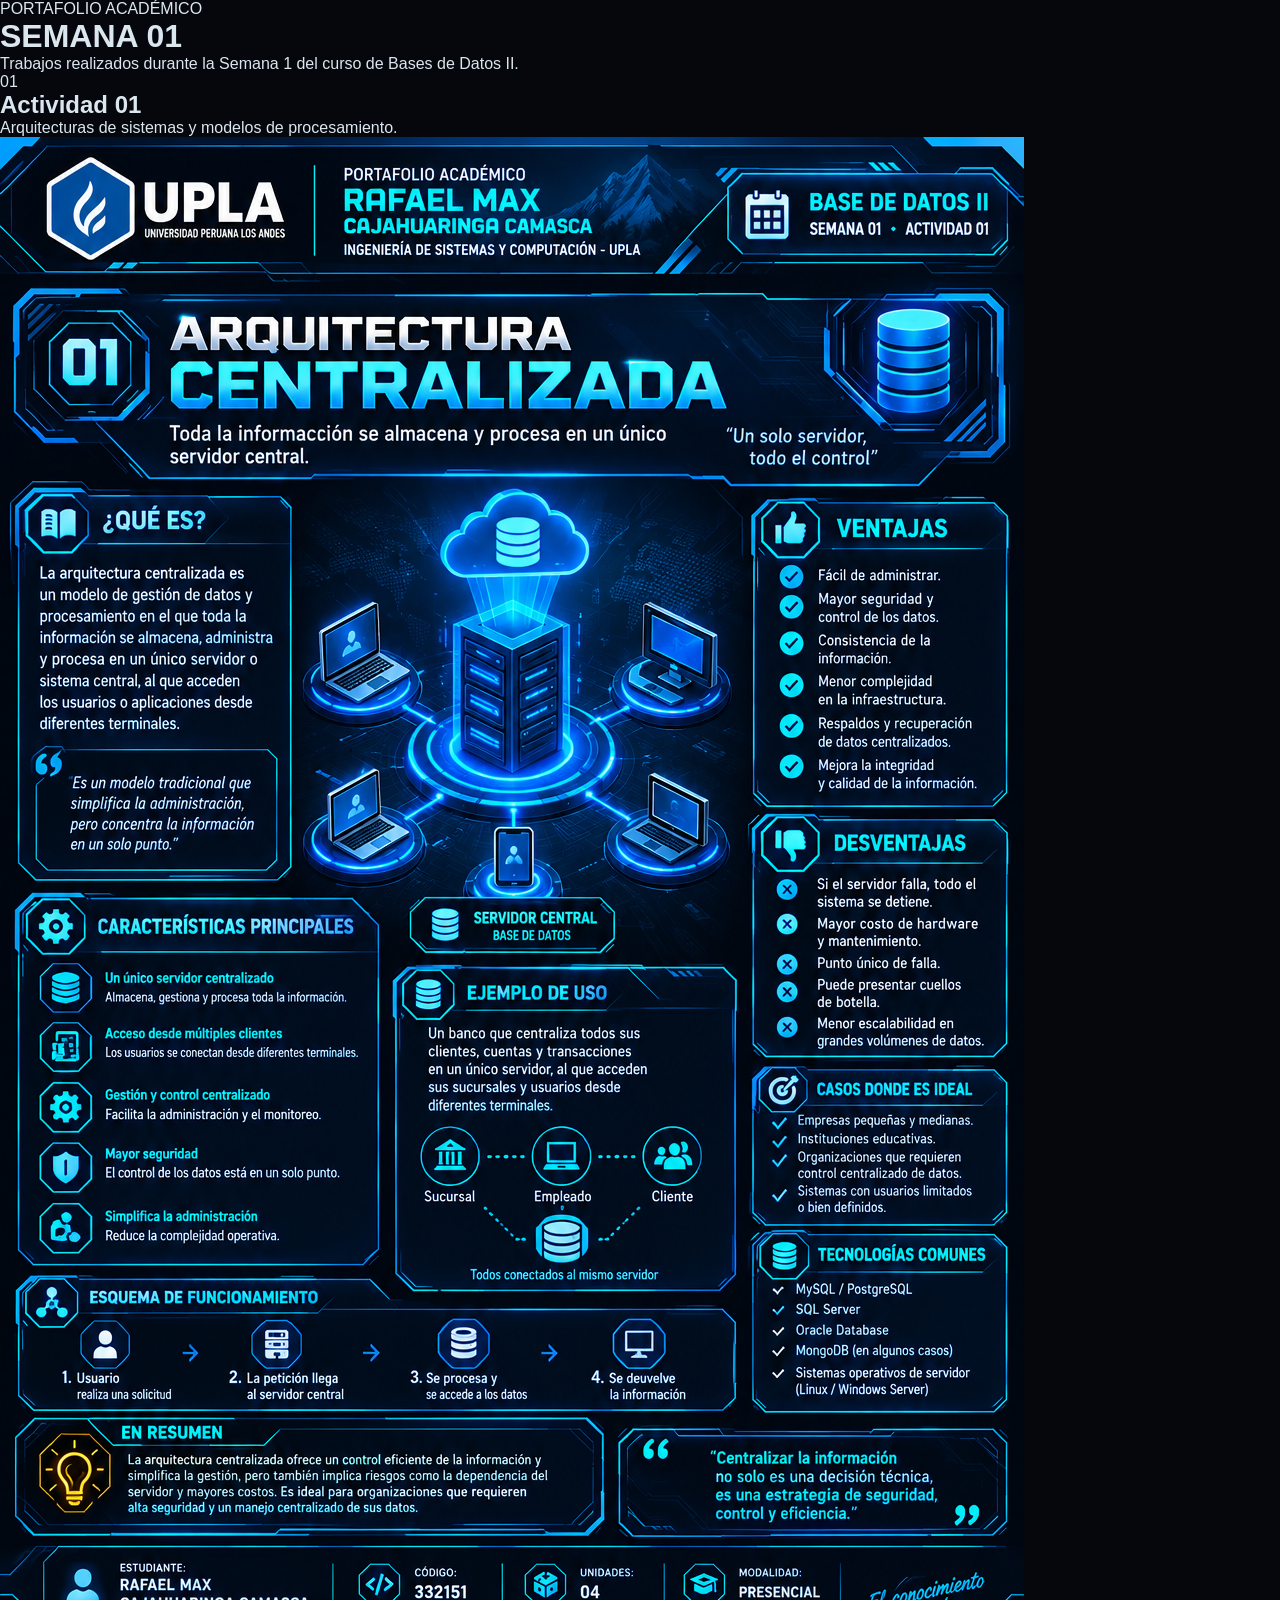
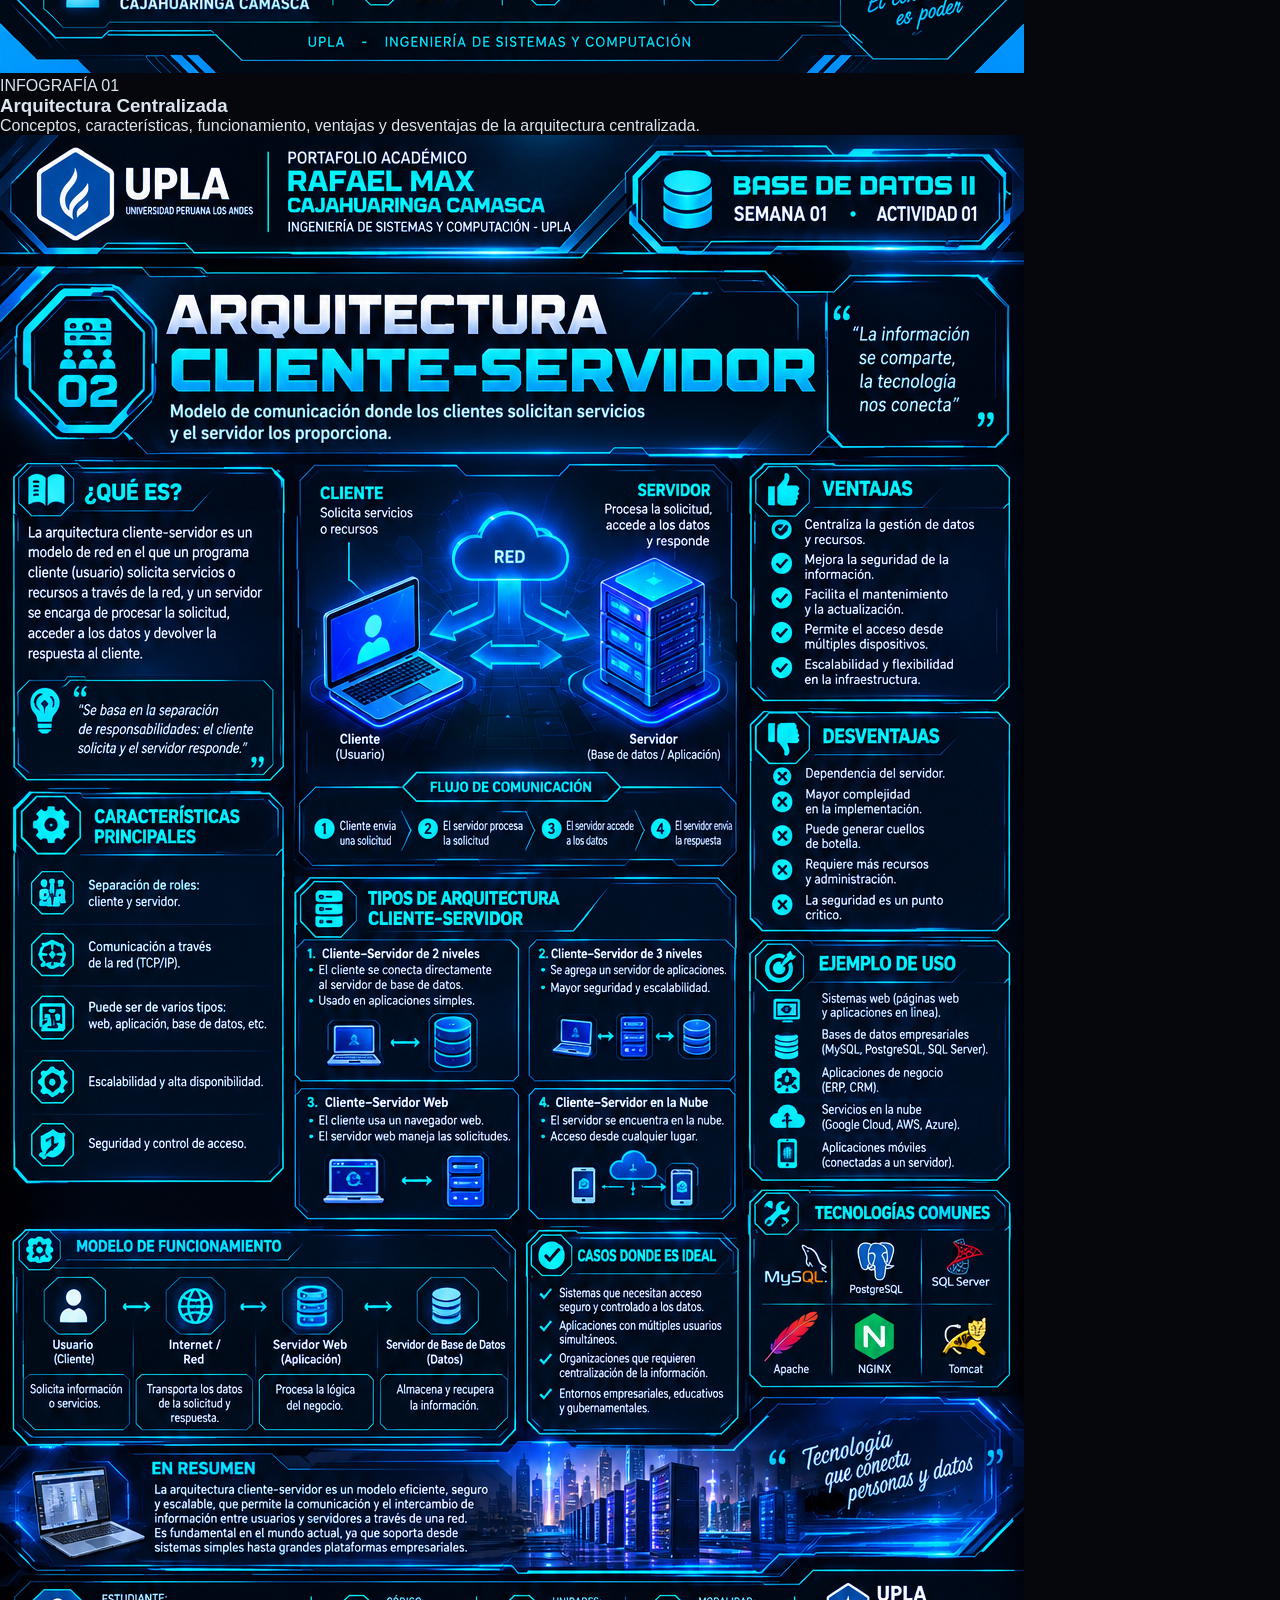
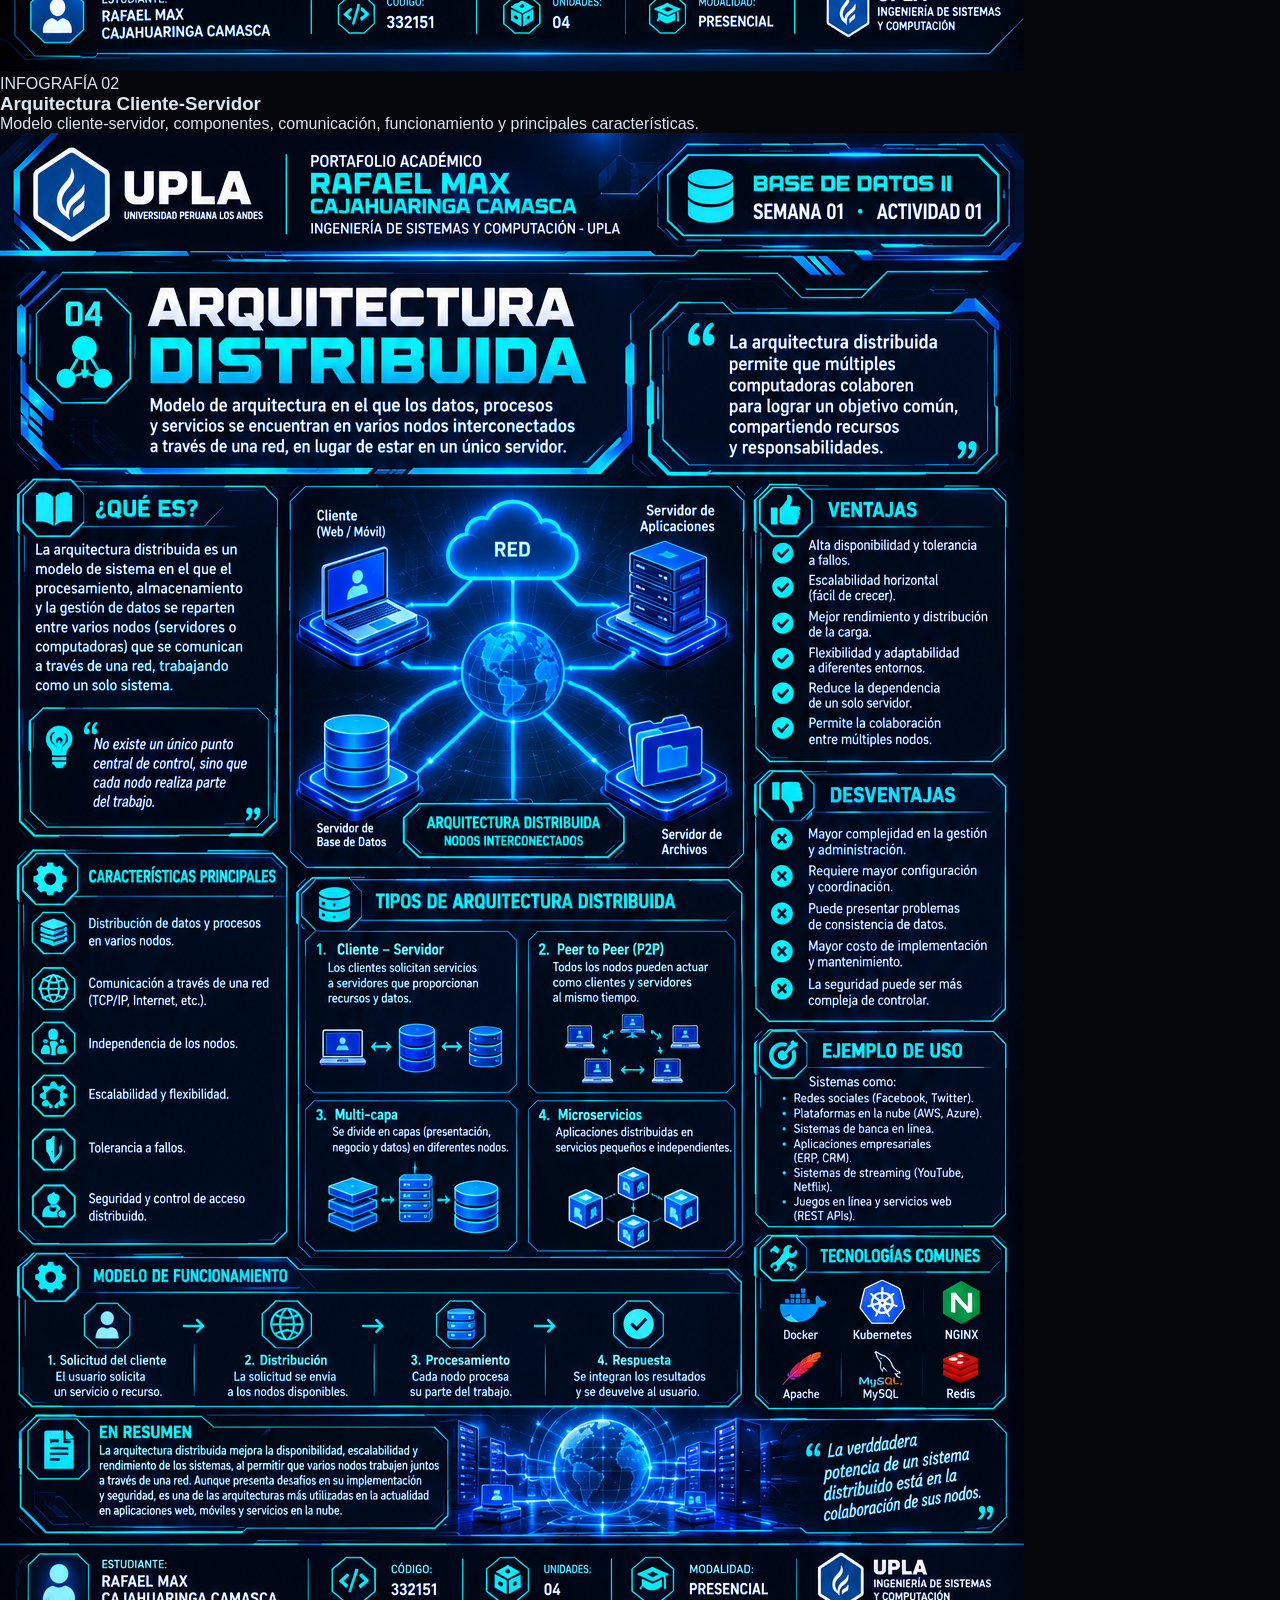
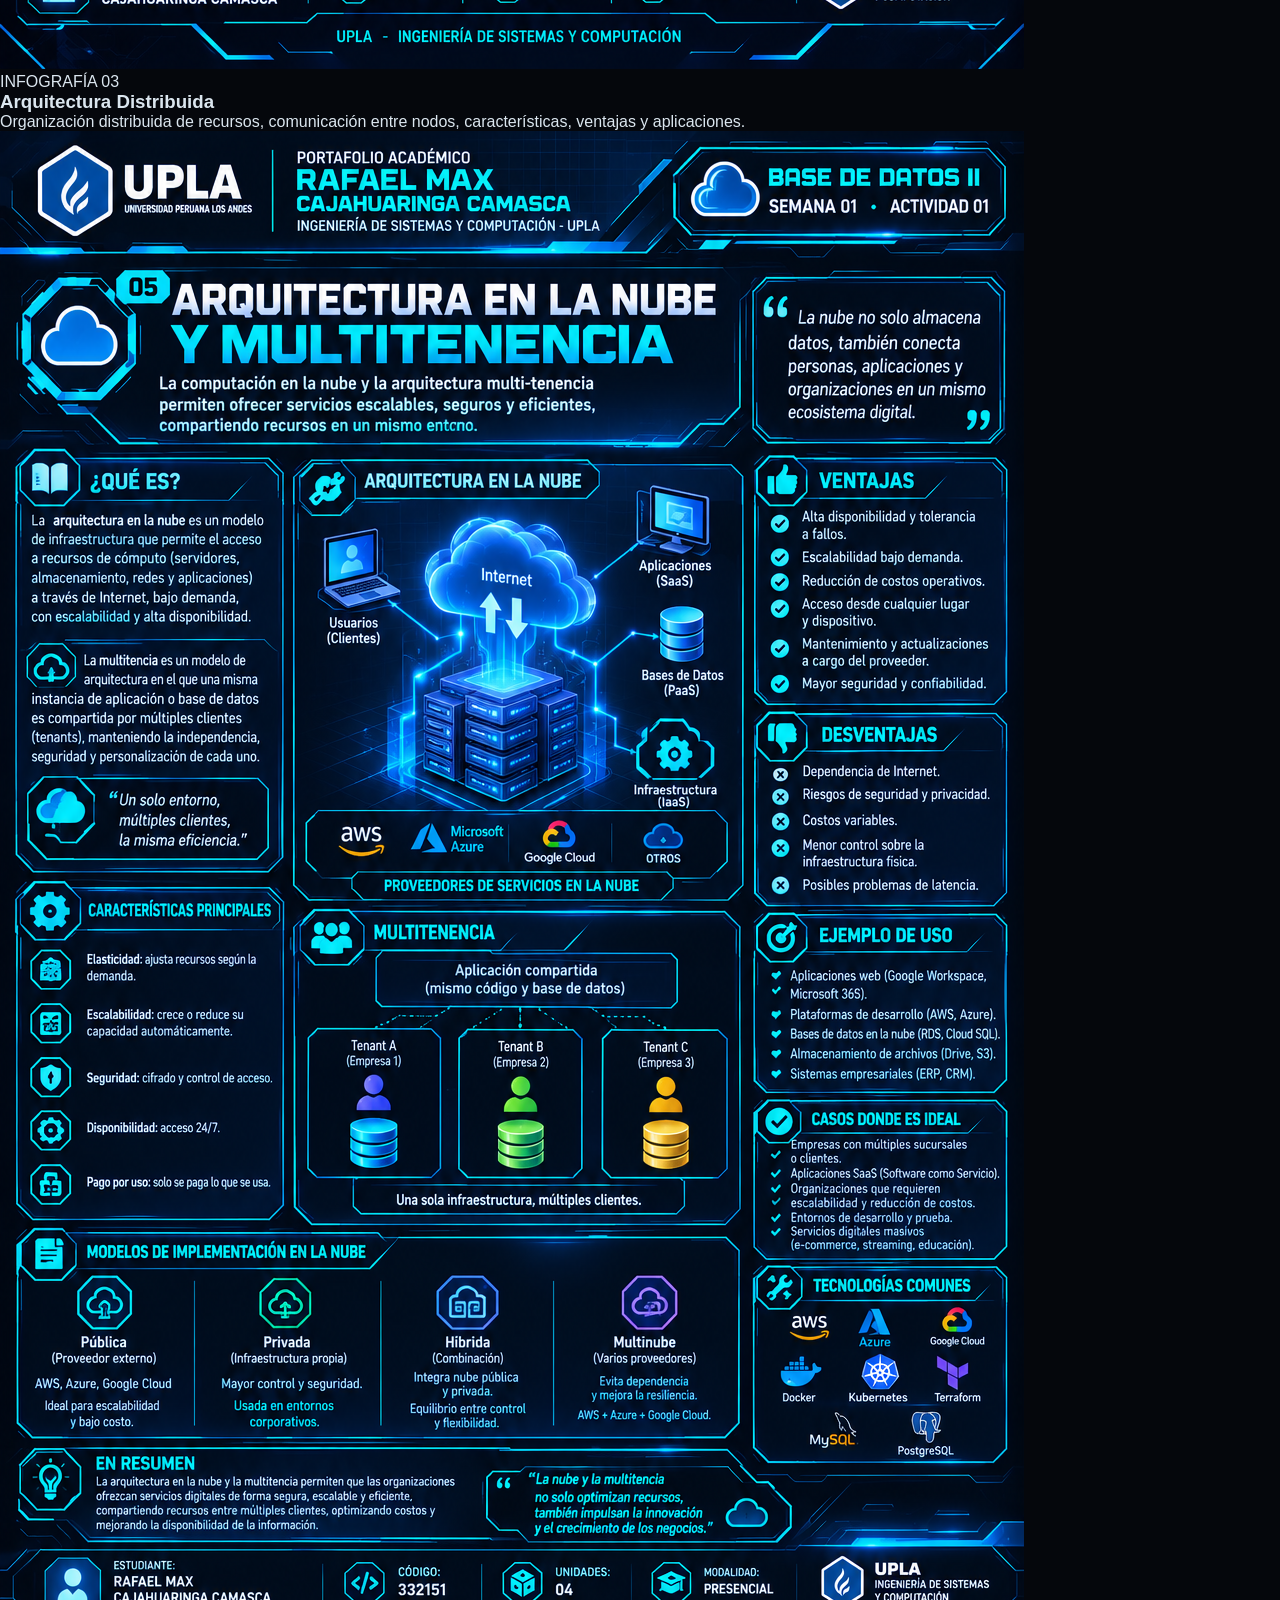
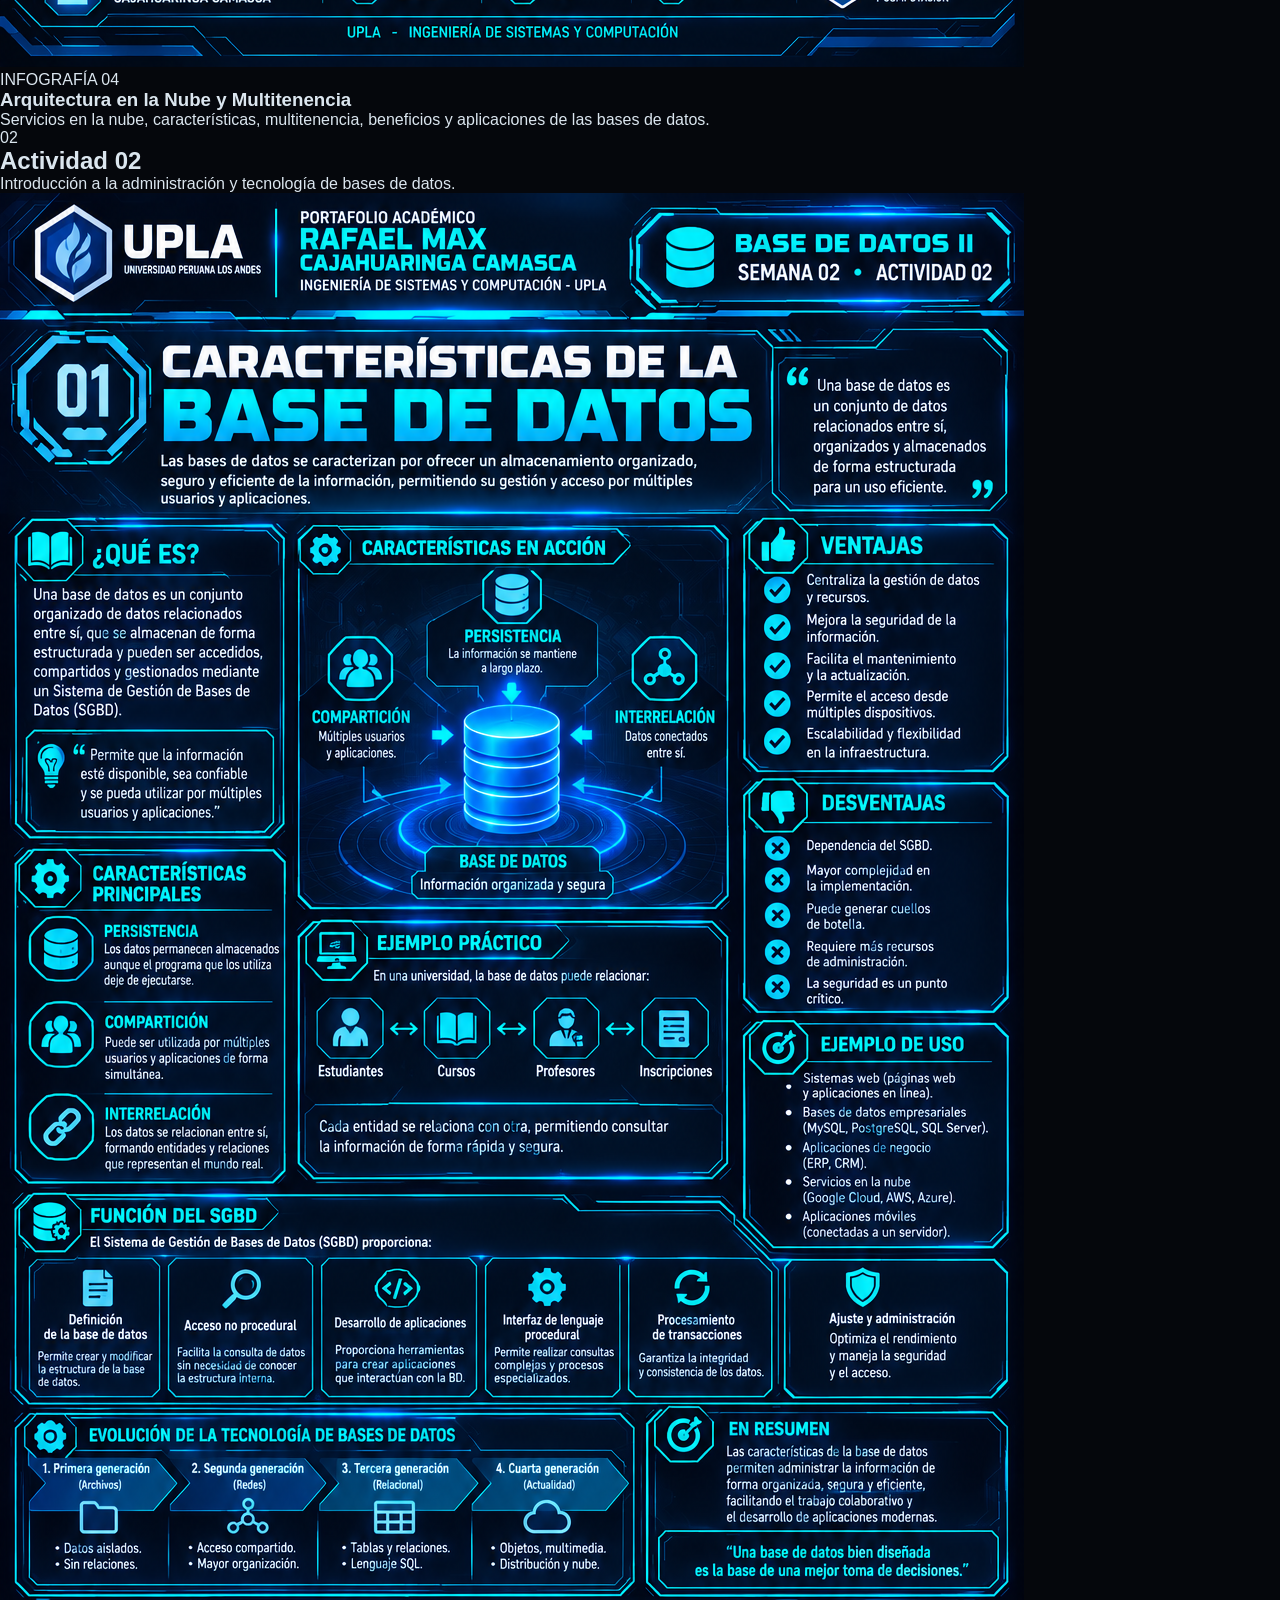
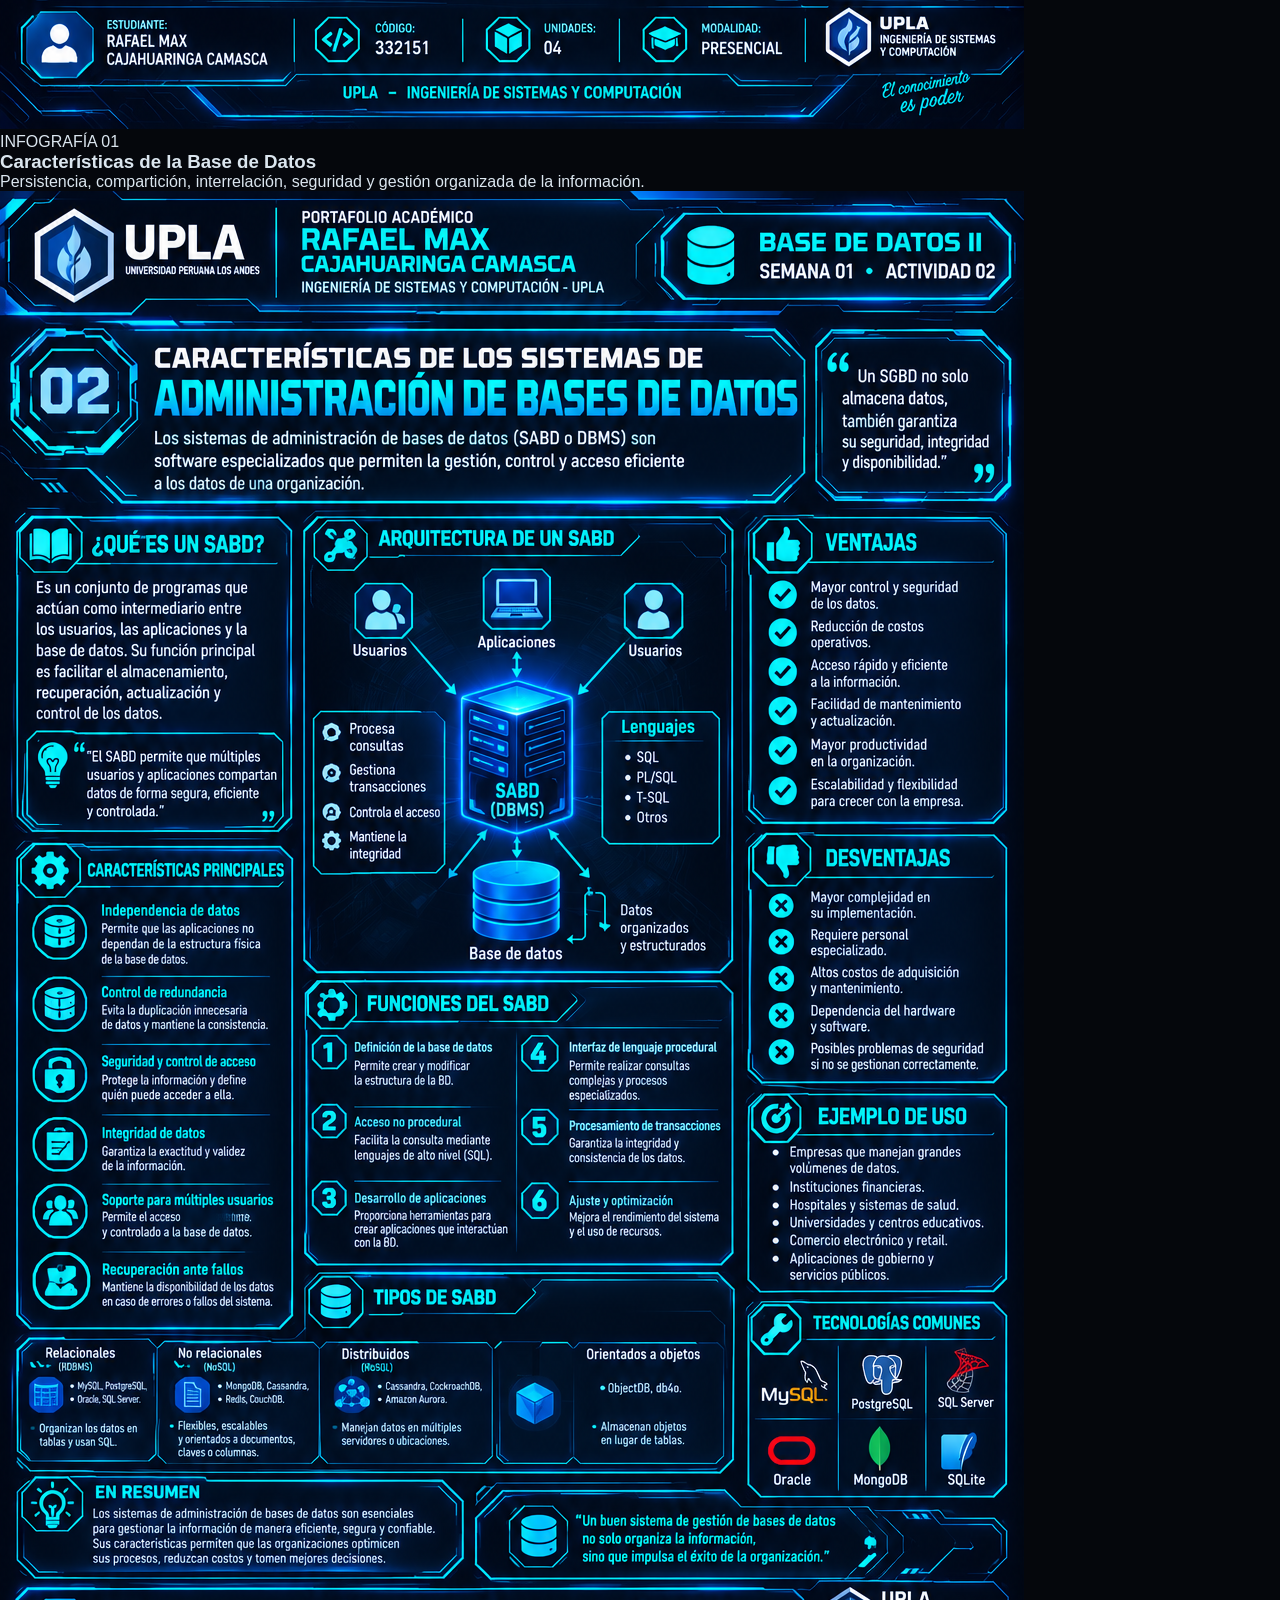
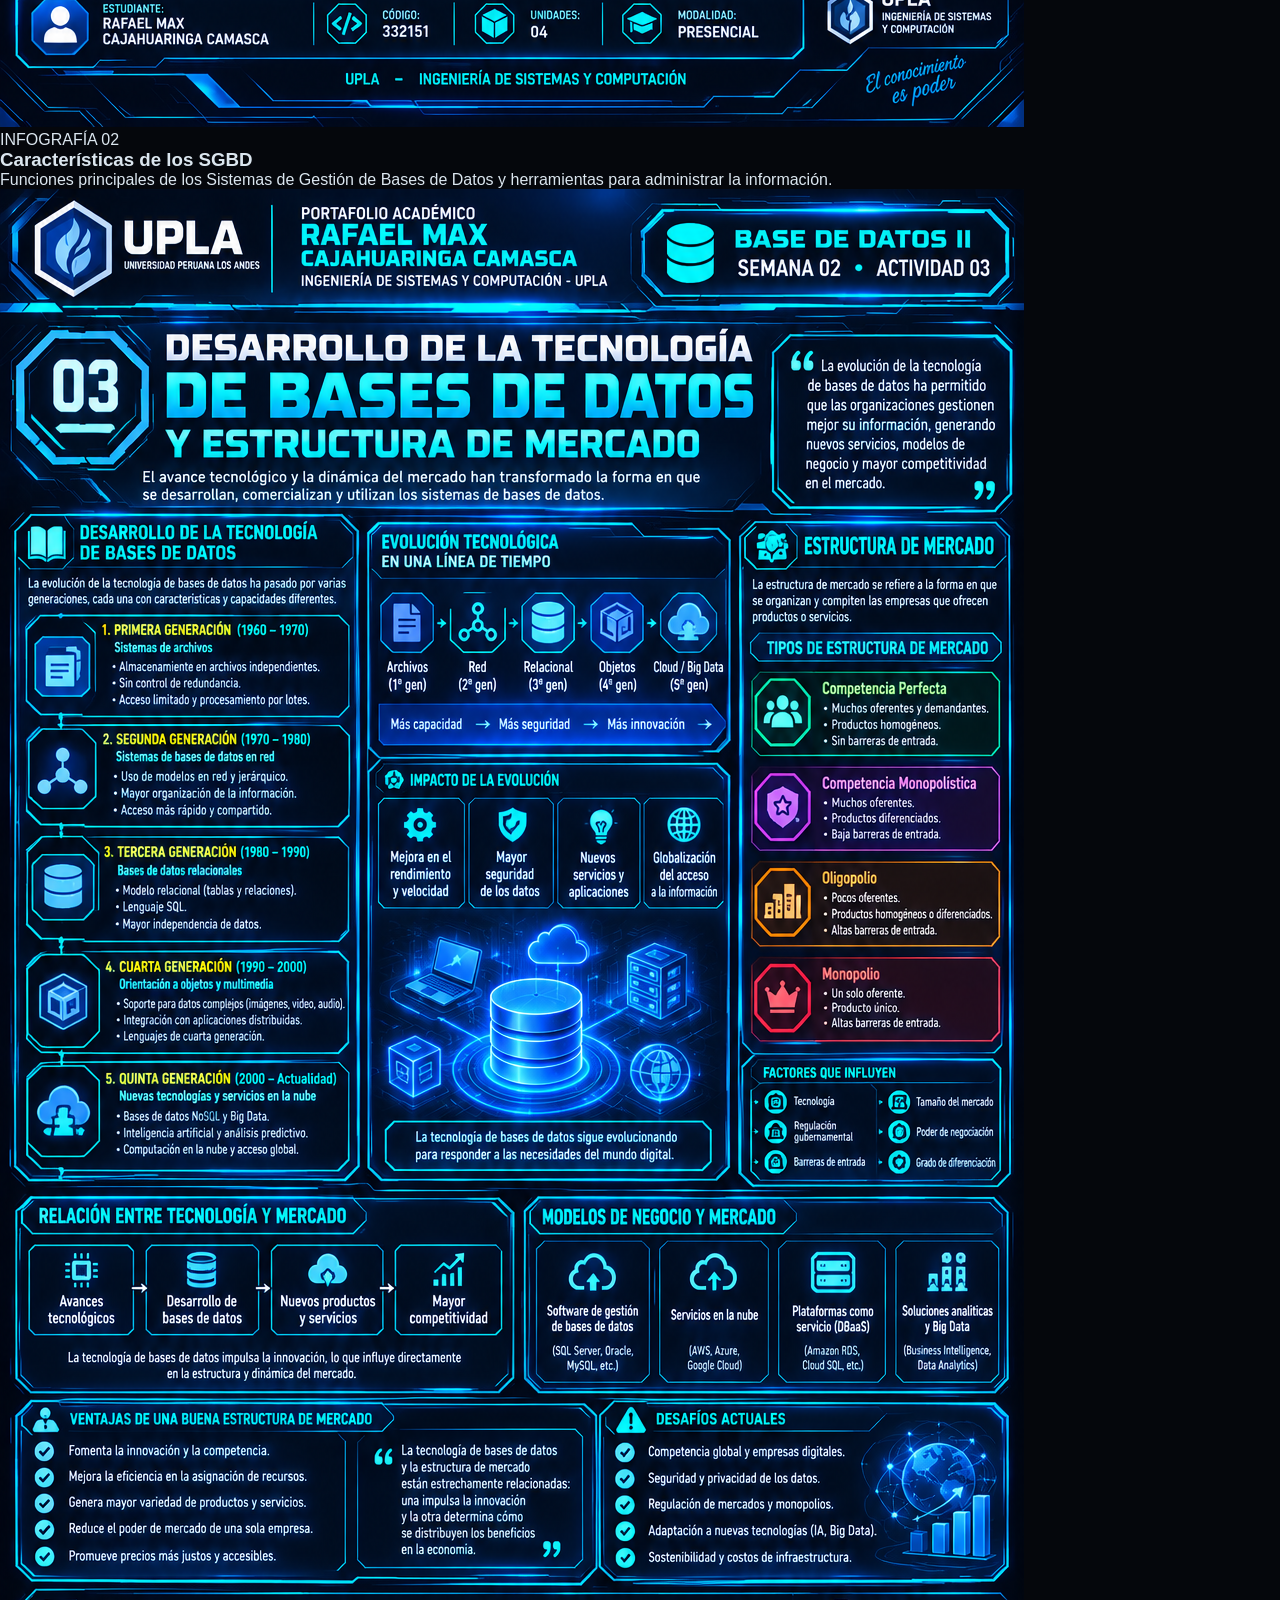
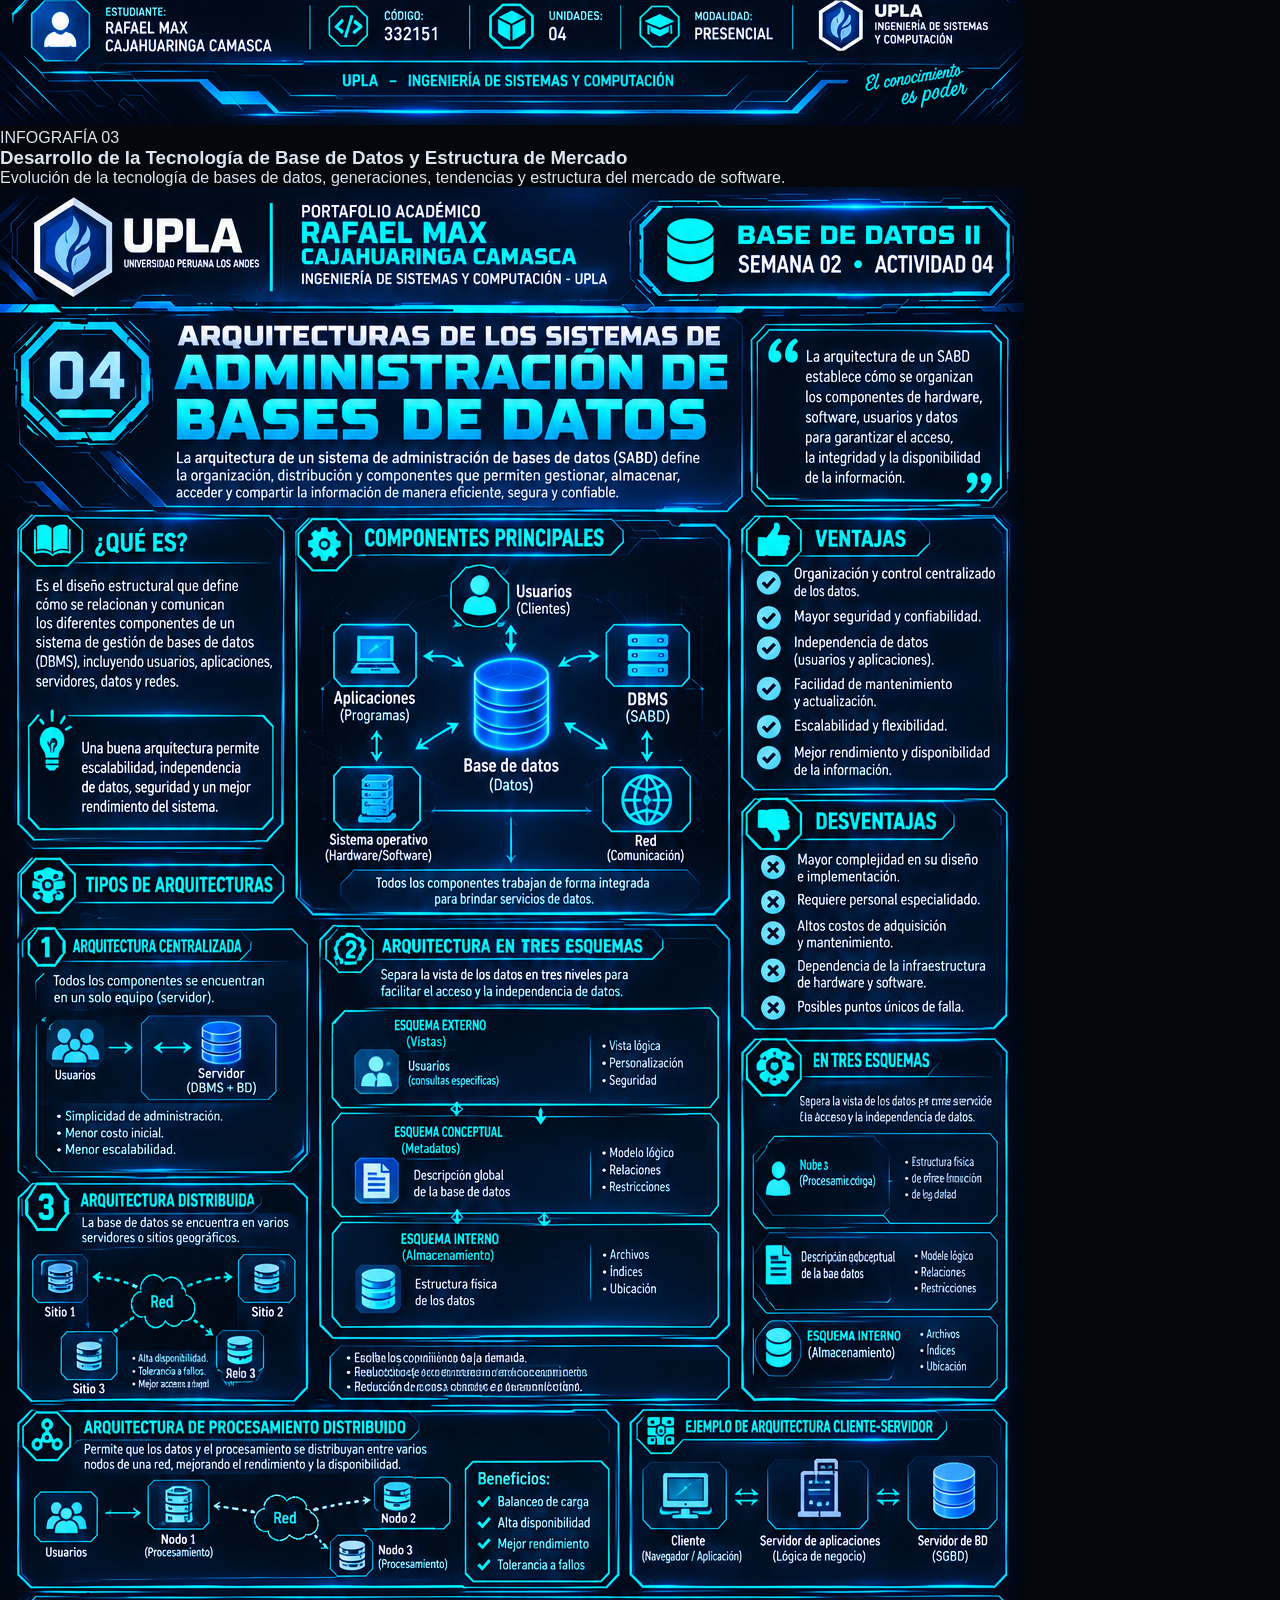
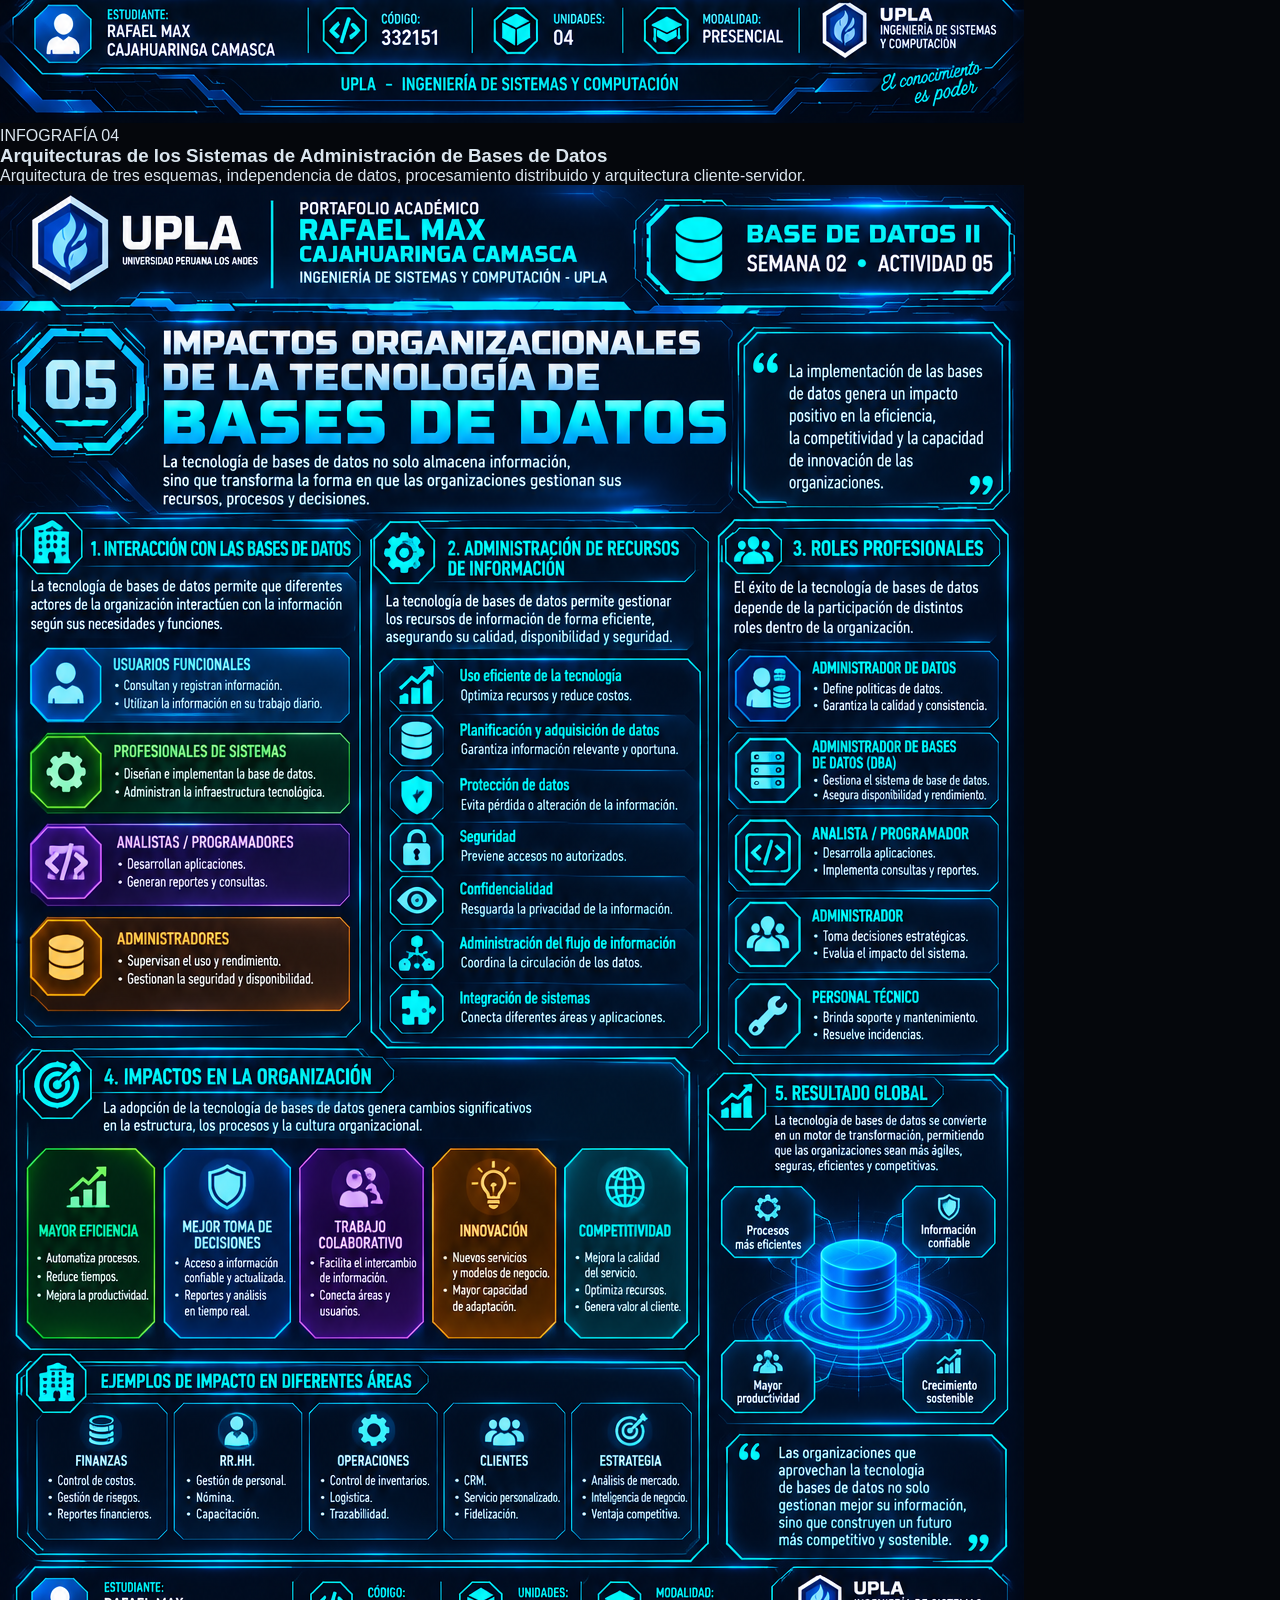
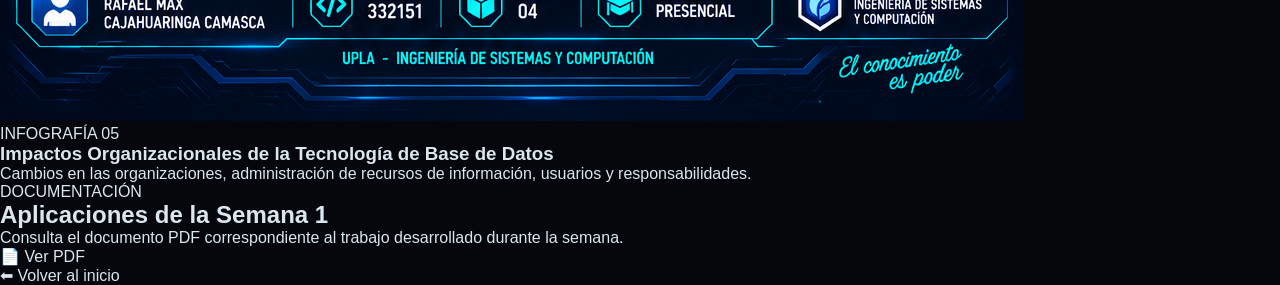
<file: Semana 1/Index.html>
<!DOCTYPE html>
<html lang="es">

<head>

    <meta charset="UTF-8">

    <meta
        name="viewport"
        content="width=device-width, initial-scale=1.0"
    >

    <title>
        Semana 1 | Portafolio Académico
    </title>

    <link
        rel="stylesheet"
        href="../styles.css"
    >

</head>


<body>


    <main class="week-page">


        <!-- =================================================
             ENCABEZADO
        ================================================== -->

        <header class="week-header">

            <span class="week-label">
                PORTAFOLIO ACADÉMICO
            </span>

            <h1>
                SEMANA <span>01</span>
            </h1>

            <p>

                Trabajos realizados durante la Semana 1
                del curso de Bases de Datos II.

            </p>

        </header>



        <!-- =================================================
             ACTIVIDAD 01
        ================================================== -->

        <section class="activity-section">


            <div class="activity-title">

                <div class="activity-number">
                    01
                </div>

                <div>

                    <h2>
                        Actividad 01
                    </h2>

                    <p>
                        Arquitecturas de sistemas y modelos
                        de procesamiento.
                    </p>

                </div>

            </div>



            <div class="infografia-grid">


                <!-- INFOGRAFÍA 1 -->

                <article class="infografia-card">

                    <div class="infografia-image">

                        <img
                            src="infografias/actividad-01/arquitectura-centralizada.png"
                            alt="Infografía Arquitectura Centralizada"
                            loading="lazy"
                        >

                    </div>


                    <div class="infografia-info">

                        <span>
                            INFOGRAFÍA 01
                        </span>

                        <h3>
                            Arquitectura Centralizada
                        </h3>

                        <p>

                            Conceptos, características,
                            funcionamiento, ventajas y
                            desventajas de la arquitectura
                            centralizada.

                        </p>

                    </div>

                </article>



                <!-- INFOGRAFÍA 2 -->

                <article class="infografia-card">

                    <div class="infografia-image">

                        <img
                            src="infografias/actividad-01/arquitectura-cliente-servidor.png"
                            alt="Infografía Arquitectura Cliente Servidor"
                            loading="lazy"
                        >

                    </div>


                    <div class="infografia-info">

                        <span>
                            INFOGRAFÍA 02
                        </span>

                        <h3>
                            Arquitectura Cliente-Servidor
                        </h3>

                        <p>

                            Modelo cliente-servidor,
                            componentes, comunicación,
                            funcionamiento y principales
                            características.

                        </p>

                    </div>

                </article>



                <!-- INFOGRAFÍA 3 -->

                <article class="infografia-card">

                    <div class="infografia-image">

                        <img
                            src="infografias/actividad-01/arquitectura-distribuida.png"
                            alt="Infografía Arquitectura Distribuida"
                            loading="lazy"
                        >

                    </div>


                    <div class="infografia-info">

                        <span>
                            INFOGRAFÍA 03
                        </span>

                        <h3>
                            Arquitectura Distribuida
                        </h3>

                        <p>

                            Organización distribuida de
                            recursos, comunicación entre
                            nodos, características,
                            ventajas y aplicaciones.

                        </p>

                    </div>

                </article>



                <!-- INFOGRAFÍA 4 -->

                <article class="infografia-card">

                    <div class="infografia-image">

                        <img
                            src="infografias/actividad-01/arquitectura-nube-multitenencia.png"
                            alt="Infografía Arquitectura en la Nube y Multitenencia"
                            loading="lazy"
                        >

                    </div>


                    <div class="infografia-info">

                        <span>
                            INFOGRAFÍA 04
                        </span>

                        <h3>
                            Arquitectura en la Nube y Multitenencia
                        </h3>

                        <p>

                            Servicios en la nube,
                            características, multitenencia,
                            beneficios y aplicaciones de
                            las bases de datos.

                        </p>

                    </div>

                </article>


            </div>

        </section>



        <!-- =================================================
             ACTIVIDAD 02
        ================================================== -->

        <section class="activity-section">


            <div class="activity-title">

                <div class="activity-number">
                    02
                </div>

                <div>

                    <h2>
                        Actividad 02
                    </h2>

                    <p>

                        Introducción a la administración
                        y tecnología de bases de datos.

                    </p>

                </div>

            </div>



            <div class="infografia-grid">


                <!-- INFOGRAFÍA 1 -->

                <article class="infografia-card">

                    <div class="infografia-image">

                        <img
                            src="infografias/actividad-02/caracteristicas-base-datos.png"
                            alt="Infografía Características de la Base de Datos"
                            loading="lazy"
                        >

                    </div>


                    <div class="infografia-info">

                        <span>
                            INFOGRAFÍA 01
                        </span>

                        <h3>
                            Características de la Base de Datos
                        </h3>

                        <p>

                            Persistencia, compartición,
                            interrelación, seguridad y
                            gestión organizada de la
                            información.

                        </p>

                    </div>

                </article>



                <!-- INFOGRAFÍA 2 -->

                <article class="infografia-card">

                    <div class="infografia-image">

                        <img
                            src="infografias/actividad-02/caracteristicas-sgbd.png"
                            alt="Infografía Características de los Sistemas de Administración de Bases de Datos"
                            loading="lazy"
                        >

                    </div>


                    <div class="infografia-info">

                        <span>
                            INFOGRAFÍA 02
                        </span>

                        <h3>
                            Características de los SGBD
                        </h3>

                        <p>

                            Funciones principales de los
                            Sistemas de Gestión de Bases
                            de Datos y herramientas para
                            administrar la información.

                        </p>

                    </div>

                </article>



                <!-- INFOGRAFÍA 3 -->

                <article class="infografia-card">

                    <div class="infografia-image">

                        <img
                            src="infografias/actividad-02/tecnologia-base-datos-mercado.png"
                            alt="Infografía Desarrollo de la Tecnología de Base de Datos y Estructura de Mercado"
                            loading="lazy"
                        >

                    </div>


                    <div class="infografia-info">

                        <span>
                            INFOGRAFÍA 03
                        </span>

                        <h3>
                            Desarrollo de la Tecnología de Base de Datos y Estructura de Mercado
                        </h3>

                        <p>

                            Evolución de la tecnología
                            de bases de datos,
                            generaciones, tendencias
                            y estructura del mercado
                            de software.

                        </p>

                    </div>

                </article>



                <!-- INFOGRAFÍA 4 -->

                <article class="infografia-card">

                    <div class="infografia-image">

                        <img
                            src="infografias/actividad-02/arquitecturas-sistemas-administracion.png"
                            alt="Infografía Arquitecturas de los Sistemas de Administración de Bases de Datos"
                            loading="lazy"
                        >

                    </div>


                    <div class="infografia-info">

                        <span>
                            INFOGRAFÍA 04
                        </span>

                        <h3>
                            Arquitecturas de los Sistemas de Administración de Bases de Datos
                        </h3>

                        <p>

                            Arquitectura de tres
                            esquemas, independencia
                            de datos, procesamiento
                            distribuido y arquitectura
                            cliente-servidor.

                        </p>

                    </div>

                </article>



                <!-- INFOGRAFÍA 5 -->

                <article class="infografia-card">

                    <div class="infografia-image">

                        <img
                            src="infografias/actividad-02/impactos-organizacionales.png"
                            alt="Infografía Impactos Organizacionales de la Tecnología de Base de Datos"
                            loading="lazy"
                        >

                    </div>


                    <div class="infografia-info">

                        <span>
                            INFOGRAFÍA 05
                        </span>

                        <h3>
                            Impactos Organizacionales de la Tecnología de Base de Datos
                        </h3>

                        <p>

                            Cambios en las organizaciones,
                            administración de recursos
                            de información, usuarios y
                            responsabilidades.

                        </p>

                    </div>

                </article>


            </div>

        </section>



        <!-- =================================================
             DOCUMENTO PDF
        ================================================== -->

        <section class="document-section">

            <div>

                <span>
                    DOCUMENTACIÓN
                </span>

                <h2>
                    Aplicaciones de la Semana 1
                </h2>

                <p>

                    Consulta el documento PDF correspondiente
                    al trabajo desarrollado durante la semana.

                </p>

            </div>


            <a
                href="APLICACIONES%203.pdf"
                class="btn-doc"
                target="_blank"
            >

                📄 Ver PDF

            </a>

        </section>



        <!-- =================================================
             VOLVER
        ================================================== -->

        <div class="back-section">

            <a
                href="../index.html"
                class="btn-doc"
            >

                ⬅ Volver al inicio

            </a>

        </div>


    </main>


</body>

</html>
</file>
<file: styles.css>
/* =========================================================
   VARIABLES
========================================================= */

:root {
    --void: #05070c;
    --panel: #0a1220;
    --panel-alt: #0d1a2c;
    --panel-light: #13233a;
    --cyan: #00e5ff;
    --cyan-bright: #7cf5ff;
    --crimson: #ff3860;
    --crimson-bright: #ff7a92;
    --steel: #dbe6ef;
    --steel-dim: #8ba0b5;
    --hairline: rgba(124, 245, 255, 0.16);
    --shadow-deep: 0 24px 60px rgba(0, 0, 0, 0.55);
}


/* =========================================================
   GENERAL
========================================================= */

* {
    margin: 0;
    padding: 0;
    box-sizing: border-box;
}

html {
    scroll-behavior: smooth;
}

body {
    background: var(--void);
    color: var(--steel);
    font-family: 'Inter', sans-serif;
    overflow-x: hidden;
}

body.modal-open {
    overflow: hidden;
}

a {
    text-decoration: none;
    color: inherit;
}

button,
input {
    font-family: inherit;
}


/* =========================================================
   HUD BACKGROUND
========================================================= */

.hud-grid {
    position: fixed;
    inset: 0;
    pointer-events: none;
    z-index: -1;
    opacity: 0.3;
    background-image:
        linear-gradient(rgba(0, 229, 255, 0.04) 1px, transparent 1px),
        linear-gradient(90deg, rgba(0, 229, 255, 0.04) 1px, transparent 1px);
    background-size: 50px 50px;
}


/* =========================================================
   LOGIN
========================================================= */

.login-screen {
    position: fixed;
    inset: 0;
    z-index: 10000;
    display: flex;
    align-items: center;
    justify-content: center;
    background:
        radial-gradient(circle at center, rgba(0, 229, 255, 0.08), transparent 35%),
        var(--void);
    transition: opacity 0.5s ease, visibility 0.5s ease;
}

.login-screen.hidden {
    opacity: 0;
    visibility: hidden;
    pointer-events: none;
}

.login-box {
    width: 420px;
    max-width: calc(100% - 30px);
    padding: 40px 35px 30px;
    background: rgba(10, 18, 32, 0.96);
    border: 1px solid var(--cyan);
    position: relative;
    box-shadow: 0 0 30px rgba(0, 229, 255, 0.15), var(--shadow-deep);
    animation: loginPulse 3s infinite;
}

.login-line {
    position: absolute;
    top: 0;
    left: 10%;
    width: 80%;
    height: 2px;
    background: var(--cyan);
    box-shadow: 0 0 15px var(--cyan);
}

.login-logo-container {
    text-align: center;
    margin-bottom: 15px;
}

.login-logo {
    width: 80px;
    height: 80px;
    object-fit: contain;
}

.login-status {
    text-align: center;
    color: #00ff88;
    font-family: 'Orbitron', sans-serif;
    font-size: 10px;
    letter-spacing: 2px;
    margin-bottom: 15px;
}

.login-box h1 {
    text-align: center;
    color: white;
    font-family: 'Orbitron', sans-serif;
    font-size: 21px;
    letter-spacing: 2px;
}

.login-subtitle {
    text-align: center;
    margin-top: 8px;
    color: var(--cyan);
    font-family: 'Rajdhani', sans-serif;
    font-size: 13px;
    font-weight: 600;
    letter-spacing: 3px;
}

.login-divider {
    height: 1px;
    background: var(--hairline);
    margin: 25px 0;
}

.input-group {
    margin-bottom: 18px;
}

.input-group label {
    display: block;
    margin-bottom: 7px;
    color: var(--steel-dim);
    font-family: 'Rajdhani', sans-serif;
    font-weight: 700;
    font-size: 12px;
    letter-spacing: 1px;
}

.input-group label i {
    color: var(--cyan);
    margin-right: 5px;
}

.input-group input {
    width: 100%;
    padding: 13px;
    background: var(--void);
    color: white;
    border: 1px solid var(--hairline);
    outline: none;
}

.input-group input:focus {
    border-color: var(--cyan);
    box-shadow: 0 0 12px rgba(0, 229, 255, 0.12);
}

.login-btn {
    width: 100%;
    padding: 14px;
    border: 1px solid var(--cyan);
    background: var(--cyan);
    color: var(--void);
    font-family: 'Orbitron', sans-serif;
    font-size: 12px;
    font-weight: 700;
    letter-spacing: 1px;
    cursor: pointer;
    transition: 0.25s;
}

.login-btn:hover {
    background: var(--cyan-bright);
    box-shadow: 0 0 20px rgba(0, 229, 255, 0.3);
}

.login-error {
    min-height: 20px;
    margin-top: 12px;
    text-align: center;
    color: var(--crimson-bright);
    font-size: 12px;
}

.login-footer {
    margin-top: 20px;
    padding-top: 15px;
    border-top: 1px solid var(--hairline);
    text-align: center;
    color: var(--steel-dim);
    font-size: 9px;
    letter-spacing: 1px;
}

@keyframes loginPulse {
    0%, 100% {
        box-shadow: 0 0 30px rgba(0, 229, 255, 0.12), var(--shadow-deep);
    }
    50% {
        box-shadow: 0 0 45px rgba(0, 229, 255, 0.22), var(--shadow-deep);
    }
}


/* =========================================================
   PORTFOLIO
   NOTA: el transform de aquí crea un "containing block" nuevo,
   por eso el chatbot, el reproductor y el modal de PDF viven
   FUERA de este contenedor en el HTML (como hermanos de body),
   para que su position:fixed se ancle siempre a la ventana.
========================================================= */

.portfolio-content {
    opacity: 0;
    visibility: hidden;
    transform: translateY(15px);
}

.portfolio-content.visible {
    opacity: 1;
    visibility: visible;
    transform: translateY(0);
    transition: opacity 0.6s ease, transform 0.6s ease;
}


/* =========================================================
   NAVBAR
========================================================= */

.navbar {
    position: sticky;
    top: 0;
    z-index: 1000;
    background: rgba(5, 7, 12, 0.92);
    backdrop-filter: blur(12px);
    border-bottom: 1px solid var(--hairline);
}

.nav-container {
    max-width: 1250px;
    margin: auto;
    padding: 14px 25px;
    display: flex;
    align-items: center;
    justify-content: space-between;
    gap: 25px;
}

.brand {
    display: flex;
    align-items: center;
    gap: 12px;
}

.brand img {
    width: 48px;
    height: 48px;
    object-fit: contain;
}

.brand-text {
    display: flex;
    flex-direction: column;
}

.brand-text strong {
    color: white;
    font-family: 'Orbitron', sans-serif;
    font-size: 14px;
    letter-spacing: 1px;
}

.brand-text span {
    color: var(--cyan);
    font-family: 'Rajdhani', sans-serif;
    font-weight: 700;
    font-size: 11px;
}

.brand-text small {
    color: var(--steel-dim);
    font-size: 8px;
    margin-top: 2px;
}

.nav-links {
    display: flex;
    gap: 20px;
    flex-wrap: wrap;
    justify-content: flex-end;
}

.nav-links a {
    color: var(--steel-dim);
    font-family: 'Rajdhani', sans-serif;
    font-size: 13px;
    font-weight: 700;
    transition: 0.2s;
}

.nav-links a:hover {
    color: var(--cyan);
}


/* =========================================================
   HERO
========================================================= */

.hero {
    padding: 100px 25px 60px;
}

.hero-container {
    max-width: 1100px;
    margin: auto;
    display: grid;
    grid-template-columns: 1fr 320px;
    align-items: center;
    gap: 80px;
}

.eyebrow {
    display: flex;
    align-items: center;
    gap: 8px;
    color: var(--cyan);
    font-family: 'Rajdhani', sans-serif;
    font-weight: 700;
    font-size: 12px;
    letter-spacing: 2px;
    margin-bottom: 20px;
}

.eyebrow span {
    width: 8px;
    height: 8px;
    background: var(--crimson);
    border-radius: 50%;
    box-shadow: 0 0 12px var(--crimson);
}

.hero h1 {
    color: white;
    font-family: 'Orbitron', sans-serif;
    font-size: clamp(42px, 7vw, 75px);
    line-height: 0.98;
    letter-spacing: -2px;
}

.hero h1 span {
    color: transparent;
    -webkit-text-stroke: 1px var(--cyan);
}

.hero-description {
    max-width: 680px;
    margin-top: 28px;
    color: var(--steel-dim);
    line-height: 1.7;
    font-size: 16px;
}

.hero-description strong {
    color: var(--cyan-bright);
}

.hero-info {
    margin-top: 30px;
    display: flex;
    flex-direction: column;
    gap: 10px;
}

.hero-info div {
    color: var(--steel-dim);
    font-size: 13px;
}

.hero-info i {
    width: 20px;
    color: var(--cyan);
}


/* FOTO */

.hero-profile {
    display: flex;
    flex-direction: column;
    align-items: center;
}

.profile-frame {
    position: relative;
    width: 260px;
    height: 320px;
    border: 1px solid var(--cyan);
    padding: 8px;
    background: var(--panel);
}

.profile-frame img {
    width: 100%;
    height: 100%;
    object-fit: cover;
    display: block;
    filter: saturate(0.85);
}

.profile-corner {
    position: absolute;
    width: 25px;
    height: 25px;
    border-color: var(--crimson);
    z-index: 2;
}

.top-left {
    top: -5px;
    left: -5px;
    border-top: 3px solid;
    border-left: 3px solid;
}

.top-right {
    top: -5px;
    right: -5px;
    border-top: 3px solid;
    border-right: 3px solid;
}

.bottom-left {
    bottom: -5px;
    left: -5px;
    border-bottom: 3px solid;
    border-left: 3px solid;
}

.bottom-right {
    bottom: -5px;
    right: -5px;
    border-bottom: 3px solid;
    border-right: 3px solid;
}

.profile-label {
    width: 260px;
    padding: 12px;
    border: 1px solid var(--hairline);
    border-top: none;
    background: var(--panel-alt);
}

.profile-label span {
    display: block;
    color: var(--steel-dim);
    font-size: 8px;
    letter-spacing: 2px;
}

.profile-label strong {
    color: white;
    font-family: 'Orbitron', sans-serif;
    font-size: 11px;
}


/* =========================================================
   STATS
========================================================= */

.stats-section {
    padding: 20px 25px 70px;
}

.stats-container {
    max-width: 1100px;
    margin: auto;
    display: grid;
    grid-template-columns: repeat(4, 1fr);
    border: 1px solid var(--hairline);
}

.stat-card {
    padding: 25px;
    border-right: 1px solid var(--hairline);
    background: rgba(10, 18, 32, 0.55);
}

.stat-card:last-child {
    border-right: none;
}

.stat-card span {
    display: block;
    color: var(--steel-dim);
    font-size: 9px;
    letter-spacing: 2px;
    margin-bottom: 8px;
}

.stat-card strong {
    color: var(--cyan);
    font-family: 'Orbitron', sans-serif;
    font-size: 13px;
}


/* =========================================================
   SECCIONES
========================================================= */

.section {
    max-width: 1100px;
    margin: auto;
    padding: 80px 25px;
}

.section-heading {
    display: flex;
    align-items: center;
    gap: 18px;
    margin-bottom: 35px;
}

.section-number {
    color: var(--crimson);
    font-family: 'Orbitron', sans-serif;
    font-size: 20px;
}

.section-heading span {
    color: var(--cyan);
    font-size: 10px;
    font-weight: 700;
    letter-spacing: 2px;
}

.section-heading h2 {
    margin-top: 5px;
    color: white;
    font-family: 'Orbitron', sans-serif;
    font-size: clamp(20px, 4vw, 30px);
}


/* =========================================================
   INFORMACIÓN
========================================================= */

.info-grid {
    display: grid;
    grid-template-columns: repeat(2, 1fr);
    gap: 15px;
}

.info-card {
    padding: 25px;
    min-height: 190px;
    border: 1px solid var(--hairline);
    background: var(--panel);
    transition: 0.25s;
}

.info-card:hover {
    border-color: var(--cyan);
    transform: translateY(-3px);
}

.large-card {
    grid-column: span 2;
}

.card-icon {
    color: var(--cyan);
    font-size: 22px;
    margin-bottom: 20px;
}

.info-card > span {
    color: var(--steel-dim);
    font-size: 9px;
    letter-spacing: 2px;
}

.info-card h3 {
    color: white;
    margin-top: 7px;
    font-family: 'Rajdhani', sans-serif;
    font-size: 22px;
}

.info-card p {
    margin-top: 6px;
    color: var(--steel-dim);
}


/* =========================================================
   UNIDAD I
========================================================= */

.unit-intro {
    display: flex;
    gap: 20px;
    align-items: flex-start;
    padding: 25px;
    margin-bottom: 25px;
    border-left: 3px solid var(--cyan);
    background: var(--panel);
}

.unit-badge {
    padding: 10px;
    border: 1px solid var(--crimson);
    color: var(--crimson-bright);
    font-family: 'Orbitron', sans-serif;
    font-size: 10px;
    white-space: nowrap;
}

.unit-intro h3 {
    color: white;
    font-family: 'Rajdhani', sans-serif;
    font-size: 22px;
}

.unit-intro p {
    margin-top: 8px;
    color: var(--steel-dim);
    line-height: 1.6;
}

.material-card {
    display: flex;
    gap: 20px;
    align-items: flex-start;
    padding: 25px;
    margin-bottom: 25px;
    border: 1px solid var(--crimson);
    background: linear-gradient(135deg, rgba(255, 56, 96, 0.06), rgba(0, 229, 255, 0.04));
    cursor: pointer;
    transition: 0.25s;
}

.material-card:hover {
    border-color: var(--crimson-bright);
    box-shadow: 0 0 18px rgba(255, 56, 96, 0.08);
}

.material-card:focus-visible {
    outline: 2px solid var(--crimson);
    outline-offset: 3px;
}

.material-icon {
    min-width: 50px;
    height: 50px;
    display: flex;
    align-items: center;
    justify-content: center;
    border: 1px solid var(--crimson);
    color: var(--crimson-bright);
    font-size: 20px;
}

.material-content {
    flex: 1;
}

.material-content > span {
    color: var(--crimson-bright);
    font-size: 9px;
    letter-spacing: 2px;
}

.material-content h3 {
    margin: 7px 0;
    color: white;
    font-family: 'Rajdhani', sans-serif;
    font-size: 19px;
}

.material-content p {
    color: var(--steel-dim);
    line-height: 1.55;
    font-size: 13px;
}

.weeks-grid {
    display: grid;
    grid-template-columns: repeat(2, 1fr);
    gap: 15px;
}

.week-card {
    display: flex;
    align-items: stretch;
    gap: 18px;
    padding: 25px;
    background: var(--panel);
    border: 1px solid var(--hairline);
    transition: 0.25s;
    cursor: pointer;
    position: relative;
}

.week-card:hover {
    border-color: var(--cyan);
    box-shadow: 0 0 18px rgba(0, 229, 255, 0.08);
}

.week-card:focus-visible {
    outline: 2px solid var(--cyan);
    outline-offset: 3px;
}

/* Columna izquierda de la tarjeta: número + texto.
   El botón "VER EVIDENCIAS" es la otra columna,
   hermana de esta, dentro de .week-card. */
.week-card-main {
    display: flex;
    gap: 18px;
    flex: 1;
    min-width: 0;
}

.week-number {
    color: var(--crimson);
    font-family: 'Orbitron', sans-serif;
    font-size: 25px;
    font-weight: 800;
}

.week-content {
    flex: 1;
    min-width: 0;
}

.week-content > span {
    color: var(--cyan);
    font-size: 9px;
    letter-spacing: 2px;
}

.week-content h3 {
    margin: 7px 0;
    color: white;
    font-family: 'Rajdhani', sans-serif;
    font-size: 19px;
}

.week-content p {
    color: var(--steel-dim);
    line-height: 1.55;
    font-size: 13px;
}

.week-pdf-hint {
    margin-top: 14px;
    display: inline-flex;
    align-items: center;
    gap: 7px;
    padding: 6px 10px;
    border: 1px solid var(--hairline);
    color: var(--cyan);
    font-family: 'Rajdhani', sans-serif;
    font-size: 11px;
    font-weight: 700;
    letter-spacing: 0.5px;
    transition: 0.2s;
}

.week-card:hover .week-pdf-hint {
    border-color: var(--cyan);
    background: rgba(0, 229, 255, 0.06);
}


/* Caja "VER EVIDENCIAS" a la derecha de cada tarjeta
   de semana (mismo diseño para las 4 semanas). */
.week-evidence-btn {
    flex: 0 0 150px;
    display: flex;
    flex-direction: column;
    align-items: center;
    justify-content: center;
    gap: 10px;
    text-align: center;
    padding: 16px 10px;
    border: 1px solid rgba(0, 229, 255, .45);
    background: rgba(0, 229, 255, .04);
    color: #dffcff;
    font-family: 'Orbitron', sans-serif;
    font-size: 10px;
    font-weight: 700;
    letter-spacing: 1.2px;
    cursor: pointer;
    transition: .25s ease;
}

.week-evidence-btn i {
    font-size: 20px;
}

.week-evidence-btn:hover,
.week-evidence-btn.active {
    background: rgba(0, 229, 255, .14);
    border-color: var(--cyan);
    color: #fff;
    box-shadow: 0 0 18px rgba(0, 229, 255, .10);
}


/* =========================================================
   UNIDADES
========================================================= */

.units-grid {
    display: grid;
    grid-template-columns: repeat(3, 1fr);
    gap: 15px;
}

.unit-card {
    padding: 25px;
    background: var(--panel);
    border: 1px solid var(--hairline);
    min-height: 310px;
    transition: 0.25s;
}

.unit-card:hover {
    border-color: var(--cyan);
    transform: translateY(-4px);
}

.unit-card-top {
    display: flex;
    justify-content: space-between;
    align-items: center;
    color: var(--cyan);
}

.unit-card-top span {
    font-family: 'Orbitron', sans-serif;
    font-size: 10px;
}

.unit-card-top i {
    font-size: 20px;
}

.unit-card h3 {
    margin-top: 30px;
    color: white;
    font-family: 'Rajdhani', sans-serif;
    font-size: 21px;
    line-height: 1.2;
}

.unit-card p {
    margin-top: 15px;
    color: var(--steel-dim);
    line-height: 1.55;
    font-size: 13px;
}

.unit-tags {
    display: flex;
    flex-wrap: wrap;
    gap: 6px;
    margin-top: 20px;
}

.unit-tags span {
    padding: 5px 7px;
    border: 1px solid var(--hairline);
    color: var(--cyan);
    font-size: 8px;
    letter-spacing: 1px;
}


/* =========================================================
   EVIDENCIAS
========================================================= */

.evidence-grid {
    display: grid;
    grid-template-columns: repeat(3, 1fr);
    gap: 15px;
}

.evidence-card {
    padding: 30px;
    background: var(--panel);
    border: 1px solid var(--hairline);
}

.evidence-icon {
    width: 50px;
    height: 50px;
    display: flex;
    align-items: center;
    justify-content: center;
    border: 1px solid var(--cyan);
    color: var(--cyan);
    font-family: 'Orbitron', sans-serif;
    font-weight: 700;
    margin-bottom: 20px;
}

.evidence-card h3 {
    color: white;
    font-family: 'Rajdhani', sans-serif;
    font-size: 20px;
}

.evidence-card p {
    margin-top: 10px;
    color: var(--steel-dim);
    font-size: 13px;
    line-height: 1.6;
}


/* =========================================================
   EVALUACIÓN
========================================================= */

.evaluation-grid {
    display: grid;
    grid-template-columns: 1fr 1fr;
    gap: 20px;
}

.evaluation-chart,
.requirements-card {
    padding: 30px;
    background: var(--panel);
    border: 1px solid var(--hairline);
}

.percentage-item {
    margin-bottom: 22px;
}

.percentage-item > div:first-child {
    display: flex;
    justify-content: space-between;
    margin-bottom: 7px;
}

.percentage-item span {
    color: var(--steel-dim);
    font-size: 10px;
    letter-spacing: 1px;
}

.percentage-item strong {
    color: var(--cyan);
    font-family: 'Orbitron', sans-serif;
    font-size: 11px;
}

.percentage-bar {
    width: 100%;
    height: 6px;
    background: var(--panel-light);
}

.percentage-bar span {
    display: block;
    height: 100%;
    background: var(--cyan);
}

.requirement {
    display: flex;
    gap: 15px;
    padding-bottom: 20px;
    margin-bottom: 20px;
    border-bottom: 1px solid var(--hairline);
}

.requirement:last-child {
    border-bottom: none;
    margin-bottom: 0;
    padding-bottom: 0;
}

.requirement > i {
    color: var(--cyan);
    font-size: 20px;
}

.requirement span {
    display: block;
    color: var(--steel-dim);
    font-size: 9px;
    letter-spacing: 1px;
}

.requirement strong {
    display: block;
    margin-top: 3px;
    color: white;
    font-family: 'Orbitron', sans-serif;
    font-size: 23px;
}

.requirement p {
    margin-top: 5px;
    color: var(--steel-dim);
    font-size: 12px;
}


/* =========================================================
   RAKION
========================================================= */

.rakion-section {
    padding-top: 30px;
}

.rakion-box {
    display: flex;
    gap: 25px;
    align-items: center;
    padding: 35px;
    border: 1px solid var(--crimson);
    background: linear-gradient(135deg, rgba(255, 56, 96, 0.08), rgba(0, 229, 255, 0.04));
}

.rakion-icon {
    min-width: 65px;
    height: 65px;
    display: flex;
    align-items: center;
    justify-content: center;
    border: 1px solid var(--crimson);
    color: var(--crimson);
    font-size: 25px;
}

.rakion-box span {
    color: var(--crimson-bright);
    font-size: 9px;
    letter-spacing: 2px;
}

.rakion-box h2 {
    margin-top: 5px;
    color: white;
    font-family: 'Orbitron', sans-serif;
    font-size: 23px;
}

.rakion-box p {
    margin-top: 10px;
    color: var(--steel-dim);
    line-height: 1.6;
}


/* =========================================================
   CONTACTO
========================================================= */

.contact-card {
    display: grid;
    grid-template-columns: repeat(2, 1fr);
    border: 1px solid var(--hairline);
}

.contact-item {
    display: flex;
    gap: 15px;
    padding: 25px;
    border-right: 1px solid var(--hairline);
    border-bottom: 1px solid var(--hairline);
    background: var(--panel);
}

.contact-item > i {
    color: var(--cyan);
    font-size: 20px;
}

.contact-item span {
    display: block;
    color: var(--steel-dim);
    font-size: 8px;
    letter-spacing: 2px;
}

.contact-item strong {
    display: block;
    margin-top: 5px;
    color: white;
    font-family: 'Rajdhani', sans-serif;
    font-size: 17px;
}


/* =========================================================
   FOOTER
========================================================= */

.footer {
    padding: 35px 25px;
    border-top: 1px solid var(--hairline);
    max-width: 1100px;
    margin: auto;
    display: flex;
    justify-content: space-between;
    align-items: center;
}

.footer strong {
    display: block;
    color: white;
    font-family: 'Orbitron', sans-serif;
    font-size: 10px;
}

.footer span {
    display: block;
    color: var(--cyan);
    font-size: 9px;
    margin-top: 5px;
}

.footer p {
    color: var(--steel-dim);
    font-size: 10px;
}


/* =========================================================
   CHATBOT
   (vive fuera de #portfolio en el HTML para que este
   position:fixed quede anclado a la ventana, no al
   contenedor con transform)
========================================================= */

.chatbot-container {
    position: fixed;
    right: 25px;
    bottom: 25px;
    z-index: 9999;
}

.chat-toggle {
    width: 65px;
    height: 65px;
    border-radius: 50%;
    border: 2px solid var(--cyan);
    background: var(--panel);
    color: var(--cyan);
    font-size: 25px;
    cursor: pointer;
    box-shadow: 0 0 10px rgba(0, 229, 255, 0.4), 0 0 25px rgba(0, 229, 255, 0.15);
    transition: 0.3s;
}

.chat-toggle:hover {
    transform: scale(1.08);
    box-shadow: 0 0 15px rgba(0, 229, 255, 0.7), 0 0 35px rgba(0, 229, 255, 0.3);
}

.chat-window {
    position: absolute;
    right: 0;
    bottom: 80px;
    width: 370px;
    height: 550px;
    background: rgba(5, 7, 12, 0.98);
    border: 1px solid var(--cyan);
    box-shadow: 0 0 20px rgba(0, 229, 255, 0.2), 0 25px 60px rgba(0, 0, 0, 0.7);
    display: none;
    flex-direction: column;
    overflow: hidden;
}

.chat-window.active {
    display: flex;
    animation: chatOpen 0.25s ease;
}

@keyframes chatOpen {
    from {
        opacity: 0;
        transform: translateY(15px) scale(0.96);
    }
    to {
        opacity: 1;
        transform: translateY(0) scale(1);
    }
}


/* HEADER */

.chat-header {
    height: 75px;
    min-height: 75px;
    background: linear-gradient(135deg, rgba(0, 229, 255, 0.12), rgba(255, 56, 96, 0.08));
    border-bottom: 1px solid var(--hairline);
    display: flex;
    align-items: center;
    justify-content: space-between;
    padding: 0 15px;
}

.chat-header-info {
    display: flex;
    align-items: center;
    gap: 12px;
}

.bot-icon {
    width: 43px;
    height: 43px;
    border: 1px solid var(--cyan);
    display: flex;
    align-items: center;
    justify-content: center;
    color: var(--cyan);
    font-size: 19px;
    background: var(--panel);
}

.chat-header h3 {
    margin: 0;
    color: white;
    font-family: 'Orbitron', sans-serif;
    font-size: 14px;
    letter-spacing: 1px;
}

.chat-header span {
    display: block;
    margin-top: 4px;
    font-size: 10px;
    color: var(--steel-dim);
    letter-spacing: 1px;
}

.chat-header span i {
    color: #00ff88;
    font-size: 7px;
    margin-right: 4px;
}

.chat-close {
    background: transparent;
    border: none;
    color: var(--steel-dim);
    font-size: 20px;
    cursor: pointer;
}

.chat-close:hover {
    color: var(--crimson);
}


/* MENSAJES */

.chat-messages {
    flex: 1;
    padding: 15px;
    overflow-y: auto;
    display: flex;
    flex-direction: column;
    gap: 12px;
}

.message {
    max-width: 88%;
    padding: 12px 14px;
    font-size: 14px;
    line-height: 1.45;
    border-radius: 4px;
}

.bot-message {
    align-self: flex-start;
    background: var(--panel-alt);
    border-left: 3px solid var(--cyan);
    color: var(--steel);
}

.user-message {
    align-self: flex-end;
    background: rgba(255, 56, 96, 0.12);
    border-right: 3px solid var(--crimson);
    color: white;
    text-align: right;
}

.message-label {
    font-family: 'Orbitron', sans-serif;
    font-size: 9px;
    color: var(--cyan);
    letter-spacing: 1px;
    margin-bottom: 5px;
}


/* PREGUNTAS */

.quick-questions {
    padding: 10px;
    border-top: 1px solid var(--hairline);
    display: flex;
    gap: 6px;
    flex-wrap: wrap;
    max-height: 115px;
    overflow-y: auto;
}

.quick-btn {
    background: transparent;
    border: 1px solid var(--hairline);
    color: var(--steel-dim);
    padding: 5px 8px;
    font-family: 'Rajdhani', sans-serif;
    font-size: 11px;
    cursor: pointer;
    transition: 0.2s;
}

.quick-btn:hover {
    color: var(--cyan);
    border-color: var(--cyan);
    background: rgba(0, 229, 255, 0.05);
}


/* INPUT */

.chat-input-area {
    display: flex;
    padding: 10px;
    border-top: 1px solid var(--hairline);
    background: var(--panel);
}

.chat-input-area input {
    flex: 1;
    min-width: 0;
    background: var(--void);
    border: 1px solid var(--hairline);
    outline: none;
    color: white;
    padding: 11px;
    font-family: 'Rajdhani', sans-serif;
    font-size: 14px;
}

.chat-input-area input:focus {
    border-color: var(--cyan);
}

.chat-input-area button {
    width: 45px;
    margin-left: 6px;
    border: 1px solid var(--cyan);
    background: var(--cyan);
    color: var(--void);
    cursor: pointer;
}

.chat-input-area button:hover {
    background: var(--cyan-bright);
}


/* SCROLL */

.chat-messages::-webkit-scrollbar,
.quick-questions::-webkit-scrollbar {
    width: 5px;
}

.chat-messages::-webkit-scrollbar-thumb,
.quick-questions::-webkit-scrollbar-thumb {
    background: var(--cyan);
}


/* =========================================================
   REPRODUCTOR DE MÚSICA
   (también vive fuera de #portfolio, junto al chatbot,
   por la misma razón del transform)
========================================================= */

.music-player {
    position: fixed;
    left: 25px;
    bottom: 25px;
    z-index: 9999;
}

.music-toggle {
    width: 55px;
    height: 55px;
    border-radius: 50%;
    border: 2px solid var(--crimson);
    background: var(--panel);
    color: var(--crimson-bright);
    font-size: 18px;
    cursor: pointer;
    box-shadow: 0 0 10px rgba(255, 56, 96, 0.3), 0 0 25px rgba(255, 56, 96, 0.1);
    transition: 0.3s;
}

.music-toggle:hover {
    transform: scale(1.08);
}

.music-toggle.playing {
    animation: musicPulse 1.8s infinite;
}

@keyframes musicPulse {
    0%, 100% {
        box-shadow: 0 0 10px rgba(255, 56, 96, 0.3), 0 0 25px rgba(255, 56, 96, 0.1);
    }
    50% {
        box-shadow: 0 0 18px rgba(255, 56, 96, 0.6), 0 0 40px rgba(255, 56, 96, 0.25);
    }
}

.music-note {
    position: absolute;
    top: -8px;
    right: -8px;
    width: 16px;
    height: 16px;
    display: none;
    align-items: center;
    justify-content: center;
    background: var(--crimson);
    color: white;
    font-size: 8px;
    border-radius: 50%;
}

.music-toggle.playing .music-note {
    display: flex;
}


/* =========================================================
   MODAL DE PDF POR SEMANA
========================================================= */

.pdf-modal {
    position: fixed;
    inset: 0;
    z-index: 10001;
    display: none;
    align-items: center;
    justify-content: center;
    padding: 20px;
    background: rgba(5, 7, 12, 0.85);
    backdrop-filter: blur(6px);
}

.pdf-modal.active {
    display: flex;
    animation: chatOpen 0.2s ease;
}

.pdf-modal-box {
    width: 100%;
    max-width: 820px;
    height: 85vh;
    max-height: 720px;
    background: rgba(5, 7, 12, 0.98);
    border: 1px solid var(--cyan);
    box-shadow: 0 0 30px rgba(0, 229, 255, 0.15), var(--shadow-deep);
    display: flex;
    flex-direction: column;
}

.pdf-modal-header {
    padding: 20px 25px;
    border-bottom: 1px solid var(--hairline);
    display: flex;
    justify-content: space-between;
    align-items: flex-start;
    background: linear-gradient(135deg, rgba(0, 229, 255, 0.1), rgba(255, 56, 96, 0.06));
}

.pdf-modal-header span {
    color: var(--cyan);
    font-size: 10px;
    letter-spacing: 2px;
}

.pdf-modal-header h3 {
    margin-top: 5px;
    color: white;
    font-family: 'Rajdhani', sans-serif;
    font-size: 19px;
}

.pdf-modal-close {
    background: transparent;
    border: none;
    color: var(--steel-dim);
    font-size: 20px;
    cursor: pointer;
}

.pdf-modal-close:hover {
    color: var(--crimson);
}

.pdf-modal-body {
    flex: 1;
    padding: 20px 25px;
    display: flex;
    flex-direction: column;
    gap: 15px;
    overflow: hidden;
}

.pdf-viewer-wrap {
    flex: 1;
    border: 1px solid var(--hairline);
    overflow: hidden;
    display: none;
}

.pdf-viewer {
    width: 100%;
    height: 100%;
    border: none;
    background: white;
}

.pdf-empty-state {
    flex: 1;
    display: flex;
    flex-direction: column;
    align-items: center;
    justify-content: center;
    gap: 12px;
    border: 1px dashed var(--hairline);
    color: var(--steel-dim);
    text-align: center;
    padding: 20px;
}

.pdf-empty-state i {
    font-size: 30px;
    color: var(--cyan);
}

.pdf-modal-actions {
    display: flex;
    flex-wrap: wrap;
    gap: 12px;
    align-items: center;
    border-top: 1px solid var(--hairline);
    padding-top: 15px;
}

.pdf-upload-btn {
    display: inline-flex;
    align-items: center;
    gap: 8px;
    padding: 11px 16px;
    border: 1px solid var(--cyan);
    background: var(--cyan);
    color: var(--void);
    font-family: 'Rajdhani', sans-serif;
    font-weight: 700;
    font-size: 13px;
    cursor: pointer;
    transition: 0.2s;
    white-space: nowrap;
}

.pdf-upload-btn:hover {
    background: var(--cyan-bright);
}

.pdf-fixed-link {
    display: flex;
    gap: 8px;
    flex: 1;
    min-width: 220px;
}

.pdf-fixed-link input {
    flex: 1;
    min-width: 0;
    background: var(--void);
    border: 1px solid var(--hairline);
    outline: none;
    color: white;
    padding: 10px;
    font-size: 13px;
}

.pdf-fixed-link input:focus {
    border-color: var(--cyan);
}

.pdf-fixed-link button {
    padding: 10px 14px;
    border: 1px solid var(--hairline);
    background: transparent;
    color: var(--steel-dim);
    cursor: pointer;
    font-family: 'Rajdhani', sans-serif;
    font-size: 12px;
    transition: 0.2s;
    white-space: nowrap;
}

.pdf-fixed-link button:hover {
    border-color: var(--cyan);
    color: var(--cyan);
}


/* =========================================================
   RESPONSIVE
========================================================= */

@media (max-width: 900px) {

    .nav-container {
        flex-direction: column;
    }

    .nav-links {
        justify-content: center;
    }

    .hero-container {
        grid-template-columns: 1fr;
        text-align: center;
    }

    .hero-info {
        align-items: center;
    }

    .hero-profile {
        order: -1;
    }

    .stats-container {
        grid-template-columns: repeat(2, 1fr);
    }

    .stat-card:nth-child(2) {
        border-right: none;
    }

    .stat-card:nth-child(1),
    .stat-card:nth-child(2) {
        border-bottom: 1px solid var(--hairline);
    }

    .weeks-grid,
    .units-grid,
    .evidence-grid {
        grid-template-columns: 1fr;
    }

    .large-card {
        grid-column: span 1;
    }

    .evaluation-grid {
        grid-template-columns: 1fr;
    }
}


@media (max-width: 600px) {

    .login-box {
        padding: 30px 22px 25px;
    }

    .brand-text small {
        display: none;
    }

    .nav-links {
        gap: 12px;
    }

    .nav-links a {
        font-size: 11px;
    }

    .hero {
        padding-top: 60px;
    }

    .hero h1 {
        font-size: 43px;
    }

    .profile-frame {
        width: 220px;
        height: 270px;
    }

    .profile-label {
        width: 220px;
    }

    .stats-container {
        grid-template-columns: 1fr;
    }

    .stat-card {
        border-right: none;
        border-bottom: 1px solid var(--hairline);
    }

    .stat-card:last-child {
        border-bottom: none;
    }

    .info-grid,
    .contact-card {
        grid-template-columns: 1fr;
    }

    .unit-intro {
        flex-direction: column;
    }

    .footer {
        flex-direction: column;
        gap: 15px;
        text-align: center;
    }

    .chatbot-container {
        right: 15px;
        bottom: 15px;
    }

    .chat-window {
        width: calc(100vw - 30px);
        height: 520px;
        right: 0;
        bottom: 75px;
    }

    .chat-toggle {
        width: 58px;
        height: 58px;
    }

    .music-player {
        left: 15px;
        bottom: 15px;
    }

    .music-toggle {
        width: 50px;
        height: 50px;
    }

    .pdf-modal-box {
        height: 90vh;
    }

    .pdf-modal-actions {
        flex-direction: column;
        align-items: stretch;
    }

    /* Semanas: la caja "VER EVIDENCIAS" pasa a
       ocupar el ancho completo, debajo del texto,
       en vez de ser una columna lateral angosta. */
    .week-card {
        flex-direction: column;
    }

    .week-evidence-btn {
        flex: none;
        width: 100%;
        flex-direction: row;
        padding: 12px;
    }
}
/* =====================================================
   GALERÍA DE INFOGRAFÍAS · SEMANA 01
   ===================================================== */
.week-evidence-panel[hidden]{
    display:none !important;
}

.week-evidence-panel{
    grid-column:1/-1;
    margin:28px 0 8px;
    padding:30px;
    border:1px solid rgba(0,229,255,.22);
    background:linear-gradient(145deg,rgba(7,18,31,.96),rgba(3,9,18,.96));
    box-shadow:0 0 35px rgba(0,229,255,.08), inset 0 0 35px rgba(0,229,255,.025);
    position:relative;
    overflow:hidden;
}
.week-evidence-panel:before,.week-evidence-panel:after{
    content:"";position:absolute;width:55px;height:55px;pointer-events:none;
    border-color:var(--cyan);border-style:solid;opacity:.75;
}
.week-evidence-panel:before{left:0;top:0;border-width:2px 0 0 2px}
.week-evidence-panel:after{right:0;bottom:0;border-width:0 2px 2px 0}
.evidence-heading{margin-bottom:24px;max-width:850px}
.evidence-kicker{font-family:var(--font-heading,Orbitron,sans-serif);font-size:11px;letter-spacing:2px;color:var(--cyan);font-weight:700}
.evidence-kicker span{display:inline-block;width:8px;height:8px;border-radius:50%;background:#ff3864;box-shadow:0 0 12px #ff3864;margin-right:8px}
.evidence-heading h3{margin:8px 0 7px;font-family:var(--font-heading,Orbitron,sans-serif);font-size:25px;line-height:1.2;color:#fff}
.evidence-heading p{margin:0;color:#8194aa;line-height:1.6;font-size:13px}

/* Encabezados que agrupan las infografías por actividad
   dentro del panel de evidencias de cada semana. */
.evidence-activity-group + .evidence-activity-group {
    margin-top: 36px;
}

.evidence-activity-header {
    display: flex;
    align-items: center;
    gap: 16px;
    margin-bottom: 20px;
    padding-bottom: 14px;
    border-bottom: 1px solid rgba(0, 229, 255, .18);
}

.evidence-activity-number {
    min-width: 44px;
    width: 44px;
    height: 44px;
    flex-shrink: 0;
    display: flex;
    align-items: center;
    justify-content: center;
    border: 1px solid var(--cyan);
    background: rgba(0, 229, 255, .05);
    color: var(--cyan);
    font-family: 'Orbitron', sans-serif;
    font-weight: 800;
    font-size: 15px;
}

.evidence-activity-header h4 {
    margin: 0 0 4px;
    color: #fff;
    font-family: 'Rajdhani', sans-serif;
    font-size: 17px;
    letter-spacing: .5px;
}

.evidence-activity-header span {
    color: var(--steel-dim);
    font-size: 11px;
    letter-spacing: 1px;
}

.infographic-grid{display:grid;grid-template-columns:repeat(3,minmax(0,1fr));gap:18px}
.infographic-card{position:relative;border:1px solid rgba(76,126,163,.3);background:#07111d;overflow:hidden;cursor:pointer;transition:.3s ease;box-shadow:0 10px 28px rgba(0,0,0,.25)}
.infographic-card:hover,.infographic-card:focus{transform:translateY(-5px);border-color:rgba(0,229,255,.65);box-shadow:0 14px 38px rgba(0,229,255,.13);outline:none}
.infographic-number{position:absolute;z-index:3;top:12px;left:12px;width:38px;height:38px;display:grid;place-items:center;background:rgba(3,10,19,.9);border:1px solid rgba(0,229,255,.6);color:var(--cyan);font-family:var(--font-heading,Orbitron,sans-serif);font-weight:800;font-size:14px;box-shadow:0 0 18px rgba(0,229,255,.16)}
.infographic-image-wrap{height:330px;background:#02060b;display:flex;align-items:center;justify-content:center;overflow:hidden;border-bottom:1px solid rgba(0,229,255,.16)}
.infographic-image-wrap img{width:100%;height:100%;object-fit:cover;object-position:center;transition:transform .5s ease}
.infographic-card:hover .infographic-image-wrap img{transform:scale(1.035)}
.infographic-info{padding:18px 18px 20px}
.infographic-info>span{font-size:9px;letter-spacing:1.8px;color:var(--cyan);font-weight:700}
.infographic-info h4{margin:7px 0 8px;color:#f2f7fb;font-family:var(--font-heading,Orbitron,sans-serif);font-size:15px;line-height:1.35}
.infographic-info p{margin:0 0 15px;color:#8396aa;font-size:12px;line-height:1.5;min-height:54px}
.infographic-btn{border:1px solid rgba(0,229,255,.45);background:rgba(0,229,255,.055);color:#dffcff;padding:9px 12px;font-family:var(--font-heading,Orbitron,sans-serif);font-size:9px;letter-spacing:1px;cursor:pointer;transition:.25s}
.infographic-btn:hover{background:rgba(0,229,255,.14);border-color:var(--cyan);color:#fff}
.infographic-modal{position:fixed;inset:0;z-index:9999;display:none;align-items:center;justify-content:center;padding:24px;background:rgba(1,5,10,.94);backdrop-filter:blur(10px)}
.infographic-modal.active{display:flex}
.infographic-modal-box{width:min(1050px,96vw);height:min(94vh,1000px);background:#06101b;border:1px solid rgba(0,229,255,.42);box-shadow:0 0 60px rgba(0,229,255,.13);display:flex;flex-direction:column}
.infographic-modal-header{display:flex;align-items:center;justify-content:space-between;gap:20px;padding:15px 18px;border-bottom:1px solid rgba(0,229,255,.18)}
.infographic-modal-header span{font-size:9px;letter-spacing:1.8px;color:var(--cyan)}
.infographic-modal-header h3{margin:4px 0 0;color:#fff;font-family:var(--font-heading,Orbitron,sans-serif);font-size:16px}
.infographic-modal-body{flex:1;min-height:0;padding:14px;display:flex;align-items:center;justify-content:center;overflow:auto;background:radial-gradient(circle at center,rgba(0,229,255,.05),transparent 50%)}
.infographic-modal-body img{max-width:100%;max-height:100%;width:auto;height:auto;object-fit:contain;box-shadow:0 15px 50px rgba(0,0,0,.5)}
@media (max-width:1050px){.infographic-grid{grid-template-columns:repeat(2,minmax(0,1fr))}}
@media (max-width:650px){.week-evidence-panel{padding:20px 14px}.infographic-grid{grid-template-columns:1fr}.infographic-image-wrap{height:360px}.evidence-heading h3{font-size:19px}}


/* =========================================================
   CRUD · GESTIÓN DE EVIDENCIAS
   ========================================================= */

.crud-section {
    width: min(1400px, 92%);
    margin: 90px auto;
    padding: 50px 40px;
    border: 1px solid rgba(0, 234, 255, 0.22);
    border-radius: 24px;
    background: rgba(5, 12, 24, 0.78);
    box-shadow:
        0 0 30px rgba(0, 234, 255, 0.08),
        inset 0 0 40px rgba(0, 234, 255, 0.025);
}

.crud-evidencias-grid {
    display: grid;
    grid-template-columns: repeat(3, minmax(0, 1fr));
    gap: 22px;
    margin-top: 25px;
}

.crud-evidencia-card {
    position: relative;
    overflow: hidden;
    padding: 26px;
    border: 1px solid rgba(0, 234, 255, 0.18);
    border-radius: 18px;
    background: rgba(8, 18, 32, 0.88);
    transition:
        transform 0.25s ease,
        border-color 0.25s ease,
        box-shadow 0.25s ease;
}

.crud-evidencia-card:hover {
    transform: translateY(-5px);
    border-color: rgba(0, 234, 255, 0.55);
    box-shadow: 0 12px 35px rgba(0, 234, 255, 0.12);
}

.crud-preview {
    width: 100%;
    height: 170px;
    margin-bottom: 18px;
    display: flex;
    align-items: center;
    justify-content: center;
    overflow: hidden;
    border: 1px solid rgba(0, 234, 255, 0.16);
    border-radius: 12px;
    background: var(--void);
}

.crud-preview img {
    width: 100%;
    height: 100%;
    object-fit: cover;
}

.crud-pdf-preview,
.crud-no-file {
    flex-direction: column;
    gap: 8px;
    color: var(--steel-dim);
    font-size: 12px;
}

.crud-pdf-icon {
    font-size: 30px;
}

.crud-card-week {
    display: inline-block;
    margin-bottom: 10px;
    font-size: 0.78rem;
    letter-spacing: 0.08em;
    text-transform: uppercase;
    color: var(--cyan);
    font-family: 'Orbitron', sans-serif;
}

.crud-card-activity {
    margin: 0 0 8px;
    color: rgba(255, 255, 255, 0.75);
    font-size: 0.9rem;
}

.crud-card-content h3 {
    margin: 0 0 12px;
    font-size: 1.05rem;
    line-height: 1.45;
    color: white;
}

.crud-card-content p {
    color: var(--steel-dim);
    font-size: 0.9rem;
    line-height: 1.5;
    margin-bottom: 18px;
}

.crud-btn-ver {
    display: inline-flex;
    align-items: center;
    justify-content: center;
    min-height: 40px;
    padding: 9px 16px;
    border: 1px solid rgba(0, 234, 255, 0.45);
    border-radius: 8px;
    color: #fff;
    background: rgba(0, 234, 255, 0.06);
    cursor: pointer;
    transition:
        background 0.2s ease,
        border-color 0.2s ease,
        transform 0.2s ease;
}

.crud-btn-ver:hover {
    background: rgba(0, 234, 255, 0.14);
    border-color: #00eaff;
    transform: translateY(-2px);
}

.crud-card-actions {
    display: flex;
    gap: 8px;
    flex-wrap: wrap;
    margin-top: 12px;
}

.crud-btn-editar,
.crud-btn-eliminar {
    display: inline-flex;
    align-items: center;
    gap: 6px;
    padding: 7px 10px;
    border-radius: 6px;
    font-size: 11px;
    cursor: pointer;
    transition: .2s ease;
}

.crud-btn-editar {
    border: 1px solid var(--cyan);
    background: rgba(0, 229, 255, .06);
    color: var(--cyan);
}

.crud-btn-eliminar {
    border: 1px solid var(--crimson);
    background: rgba(255, 56, 96, .06);
    color: var(--crimson-bright);
}

.crud-loading,
.crud-empty,
.crud-error,
.crud-week-empty {
    grid-column: 1 / -1;
    padding: 35px;
    text-align: center;
    border: 1px dashed rgba(0, 234, 255, 0.25);
    border-radius: 16px;
    color: rgba(255, 255, 255, 0.7);
}

.crud-empty-icon {
    font-size: 30px;
    margin-bottom: 12px;
}

.crud-error {
    color: #ff8f8f;
}


/* RESPONSIVE */

@media (max-width: 1000px) {
    .crud-evidencias-grid {
        grid-template-columns: repeat(2, minmax(0, 1fr));
    }
}

@media (max-width: 650px) {
    .crud-section {
        width: 94%;
        padding: 35px 20px;
    }

    .crud-evidencias-grid {
        grid-template-columns: 1fr;
    }
}


/* =========================================================
   PASO 1 · SELECCIÓN DE ACCESO
========================================================= */

.access-choice {
    display: flex;
    flex-direction: column;
    gap: 12px;
}

.access-title {
    margin: 0 0 4px;
    text-align: center;
    color: var(--steel-dim);
    font-family: 'Rajdhani', sans-serif;
    font-size: 12px;
    font-weight: 700;
    letter-spacing: 2px;
}

.access-option {
    width: 100%;
    display: flex;
    align-items: center;
    gap: 14px;
    padding: 15px;
    border: 1px solid var(--hairline);
    background: rgba(0, 0, 0, 0.18);
    color: white;
    text-align: left;
    cursor: pointer;
    transition: 0.25s ease;
}

.access-option:hover {
    border-color: var(--cyan);
    background: rgba(0, 229, 255, 0.06);
    transform: translateY(-1px);
    box-shadow: 0 0 18px rgba(0, 229, 255, 0.12);
}

.access-option.admin-option:hover {
    border-color: var(--cyan);
}

.access-option-icon {
    width: 42px;
    height: 42px;
    flex: 0 0 42px;
    display: flex;
    align-items: center;
    justify-content: center;
    border: 1px solid var(--cyan);
    color: var(--cyan);
    font-size: 17px;
}

.access-option-content {
    min-width: 0;
    display: flex;
    flex: 1;
    flex-direction: column;
    gap: 4px;
}

.access-option-content strong {
    color: white;
    font-family: 'Orbitron', sans-serif;
    font-size: 10px;
    letter-spacing: 1px;
}

.access-option-content small {
    color: var(--steel-dim);
    font-family: 'Rajdhani', sans-serif;
    font-size: 11px;
    line-height: 1.3;
}

.access-arrow {
    color: var(--cyan);
    font-size: 12px;
}

.admin-login-form[hidden],
.access-choice[hidden] {
    display: none;
}

.admin-mode-label {
    margin-bottom: 20px;
    padding: 9px 10px;
    border-left: 2px solid var(--cyan);
    background: rgba(0, 229, 255, 0.05);
    color: var(--cyan);
    font-family: 'Orbitron', sans-serif;
    font-size: 10px;
    letter-spacing: 1px;
}

.back-access-btn {
    width: 100%;
    margin-top: 10px;
    padding: 10px;
    border: 1px solid var(--hairline);
    background: transparent;
    color: var(--steel-dim);
    font-family: 'Rajdhani', sans-serif;
    font-size: 11px;
    cursor: pointer;
    transition: 0.25s ease;
}

.back-access-btn:hover {
    border-color: var(--cyan);
    color: var(--cyan);
}

@media (max-width: 520px) {
    .login-box {
        padding: 30px 22px 25px;
    }

    .access-option {
        padding: 12px;
    }

    .access-option-icon {
        width: 36px;
        height: 36px;
        flex-basis: 36px;
    }

    .access-option-content strong {
        font-size: 9px;
    }
}


/* =========================================================
   CRUD · PANEL DEL ADMINISTRADOR
   ========================================================= */

.crud-admin-panel {
    display: none;
    margin: 30px 0 35px;
    padding: 28px;
    border: 1px solid rgba(0, 229, 255, 0.28);
    border-radius: 18px;
    background: linear-gradient(135deg, rgba(0, 229, 255, 0.06), rgba(255, 56, 96, 0.035));
    box-shadow: inset 0 0 35px rgba(0, 229, 255, 0.025);
}

body[data-role="admin"] .crud-admin-panel {
    display: block;
}

.crud-admin-header {
    display: flex;
    align-items: flex-start;
    justify-content: space-between;
    gap: 20px;
    margin-bottom: 24px;
}

.crud-admin-kicker {
    display: inline-flex;
    align-items: center;
    gap: 7px;
    color: var(--cyan);
    font-family: 'Orbitron', sans-serif;
    font-size: 9px;
    letter-spacing: 1.5px;
}

.crud-admin-header h3 {
    margin-top: 7px;
    color: white;
    font-family: 'Rajdhani', sans-serif;
    font-size: 25px;
}

.crud-admin-header p {
    margin-top: 5px;
    color: var(--steel-dim);
    font-size: 13px;
}

.crud-admin-badge {
    padding: 8px 11px;
    border: 1px solid var(--crimson);
    color: var(--crimson-bright);
    font-family: 'Orbitron', sans-serif;
    font-size: 8px;
    letter-spacing: 1px;
    white-space: nowrap;
}

.crud-form {
    display: grid;
    grid-template-columns: repeat(2, minmax(0, 1fr));
    gap: 16px;
}

.crud-form-group {
    display: flex;
    flex-direction: column;
    gap: 7px;
}

.crud-form-wide {
    grid-column: 1 / -1;
}

.crud-form-group label {
    color: var(--cyan);
    font-family: 'Rajdhani', sans-serif;
    font-size: 11px;
    font-weight: 700;
    letter-spacing: 1px;
}

.crud-form-group input,
.crud-form-group select,
.crud-form-group textarea {
    width: 100%;
    border: 1px solid var(--hairline);
    outline: none;
    border-radius: 6px;
    padding: 12px;
    background: rgba(5, 7, 12, 0.75);
    color: white;
    font-size: 13px;
}

.crud-form-group textarea {
    resize: vertical;
    min-height: 90px;
}

.crud-form-group input:focus,
.crud-form-group select:focus,
.crud-form-group textarea:focus {
    border-color: var(--cyan);
    box-shadow: 0 0 12px rgba(0, 229, 255, 0.1);
}

.crud-form-group input[type="file"] {
    padding: 9px;
}

.crud-form-group small {
    color: var(--steel-dim);
    font-size: 10px;
}

.crud-form-actions {
    grid-column: 1 / -1;
    display: flex;
    gap: 10px;
    flex-wrap: wrap;
    margin-top: 4px;
}

.crud-btn-primary,
.crud-btn-secondary {
    display: inline-flex;
    align-items: center;
    justify-content: center;
    gap: 7px;
    border: 1px solid var(--cyan);
    border-radius: 6px;
    padding: 10px 14px;
    cursor: pointer;
    font-family: 'Rajdhani', sans-serif;
    font-weight: 700;
    letter-spacing: .5px;
    transition: .2s ease;
}

.crud-btn-primary {
    background: var(--cyan);
    color: var(--void);
}

.crud-btn-primary:hover {
    background: var(--cyan-bright);
    box-shadow: 0 0 18px rgba(0, 229, 255, .18);
}

.crud-btn-primary:disabled {
    opacity: .6;
    cursor: not-allowed;
}

.crud-btn-secondary {
    border-color: var(--hairline);
    background: transparent;
    color: var(--steel);
}

.crud-btn-secondary:hover {
    border-color: var(--cyan);
    color: var(--cyan);
}

.crud-form-message {
    grid-column: 1 / -1;
    min-height: 18px;
    color: var(--cyan);
    font-size: 12px;
}

.crud-form-message.error {
    color: var(--crimson-bright);
}

@media (max-width: 650px) {
    .crud-form {
        grid-template-columns: 1fr;
    }

    .crud-form-wide,
    .crud-form-actions,
    .crud-form-message {
        grid-column: auto;
    }

    .crud-admin-header {
        flex-direction: column;
    }
}
</file>
